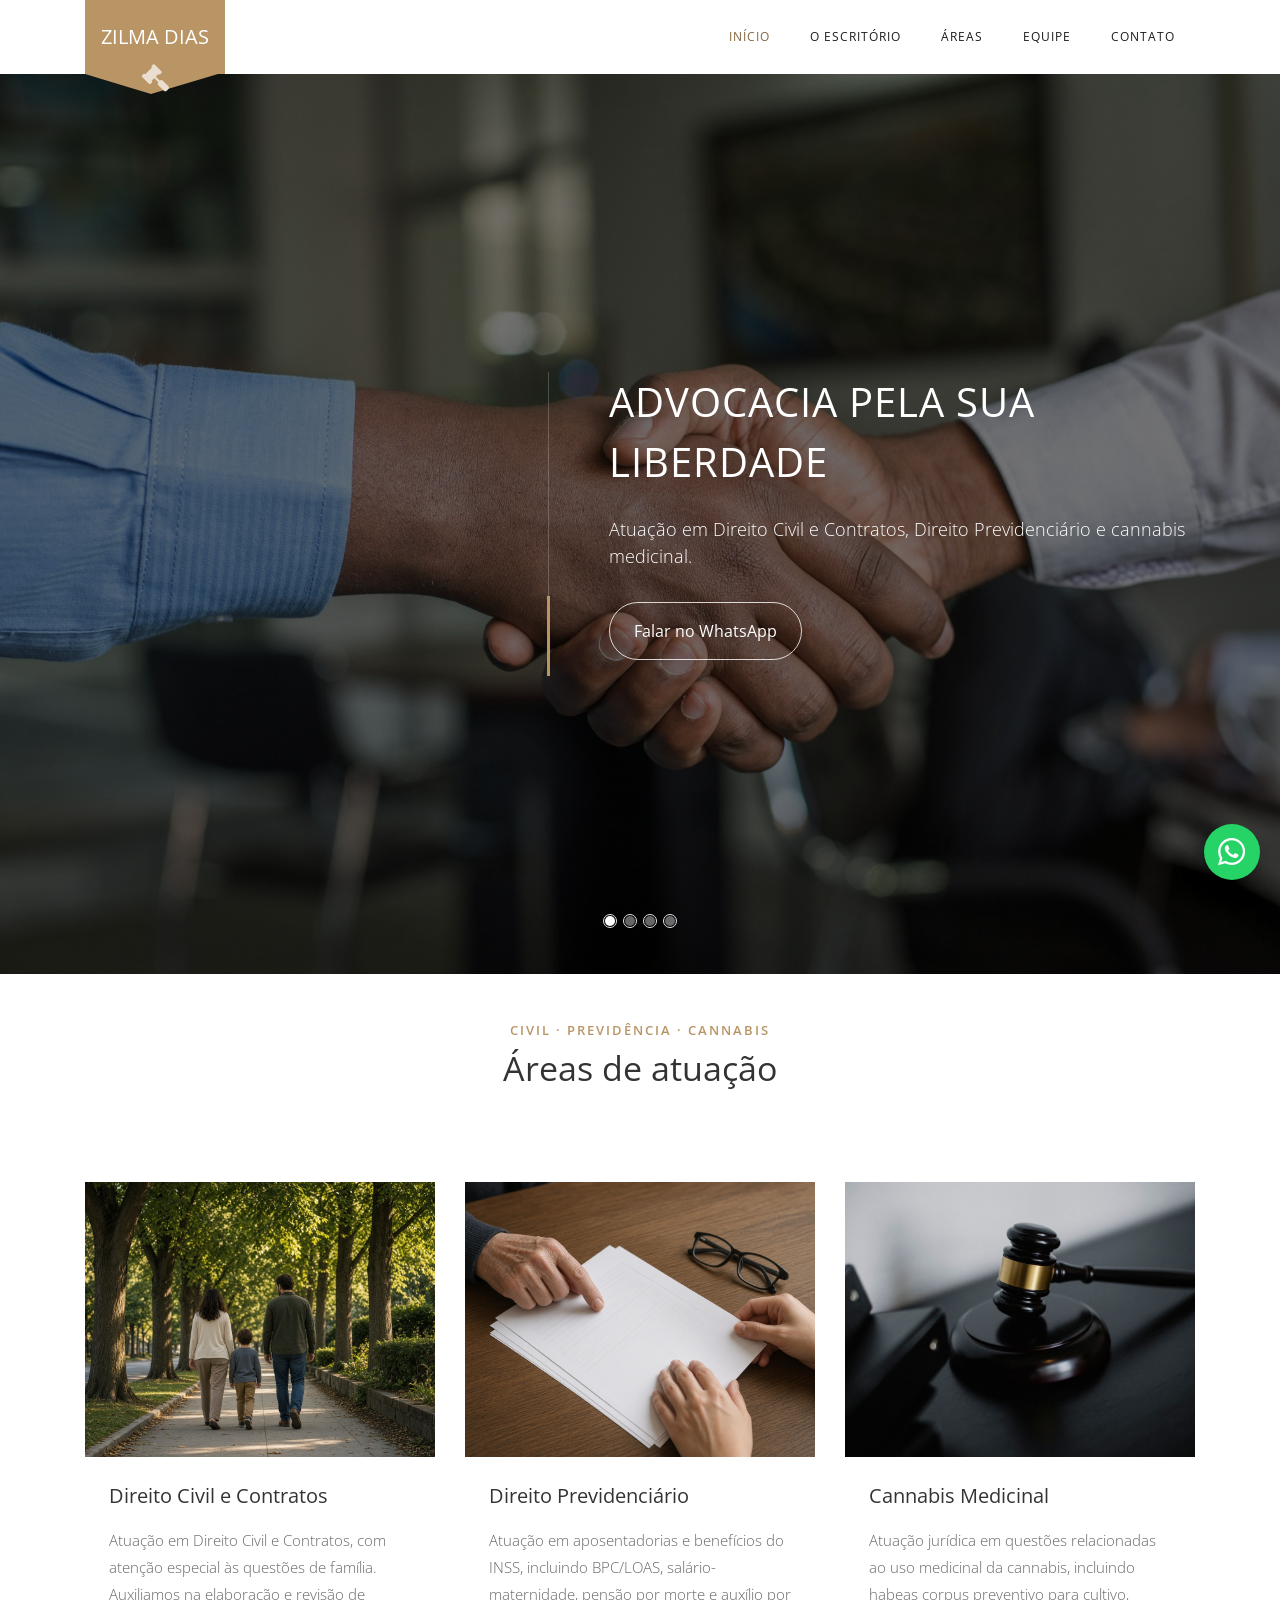
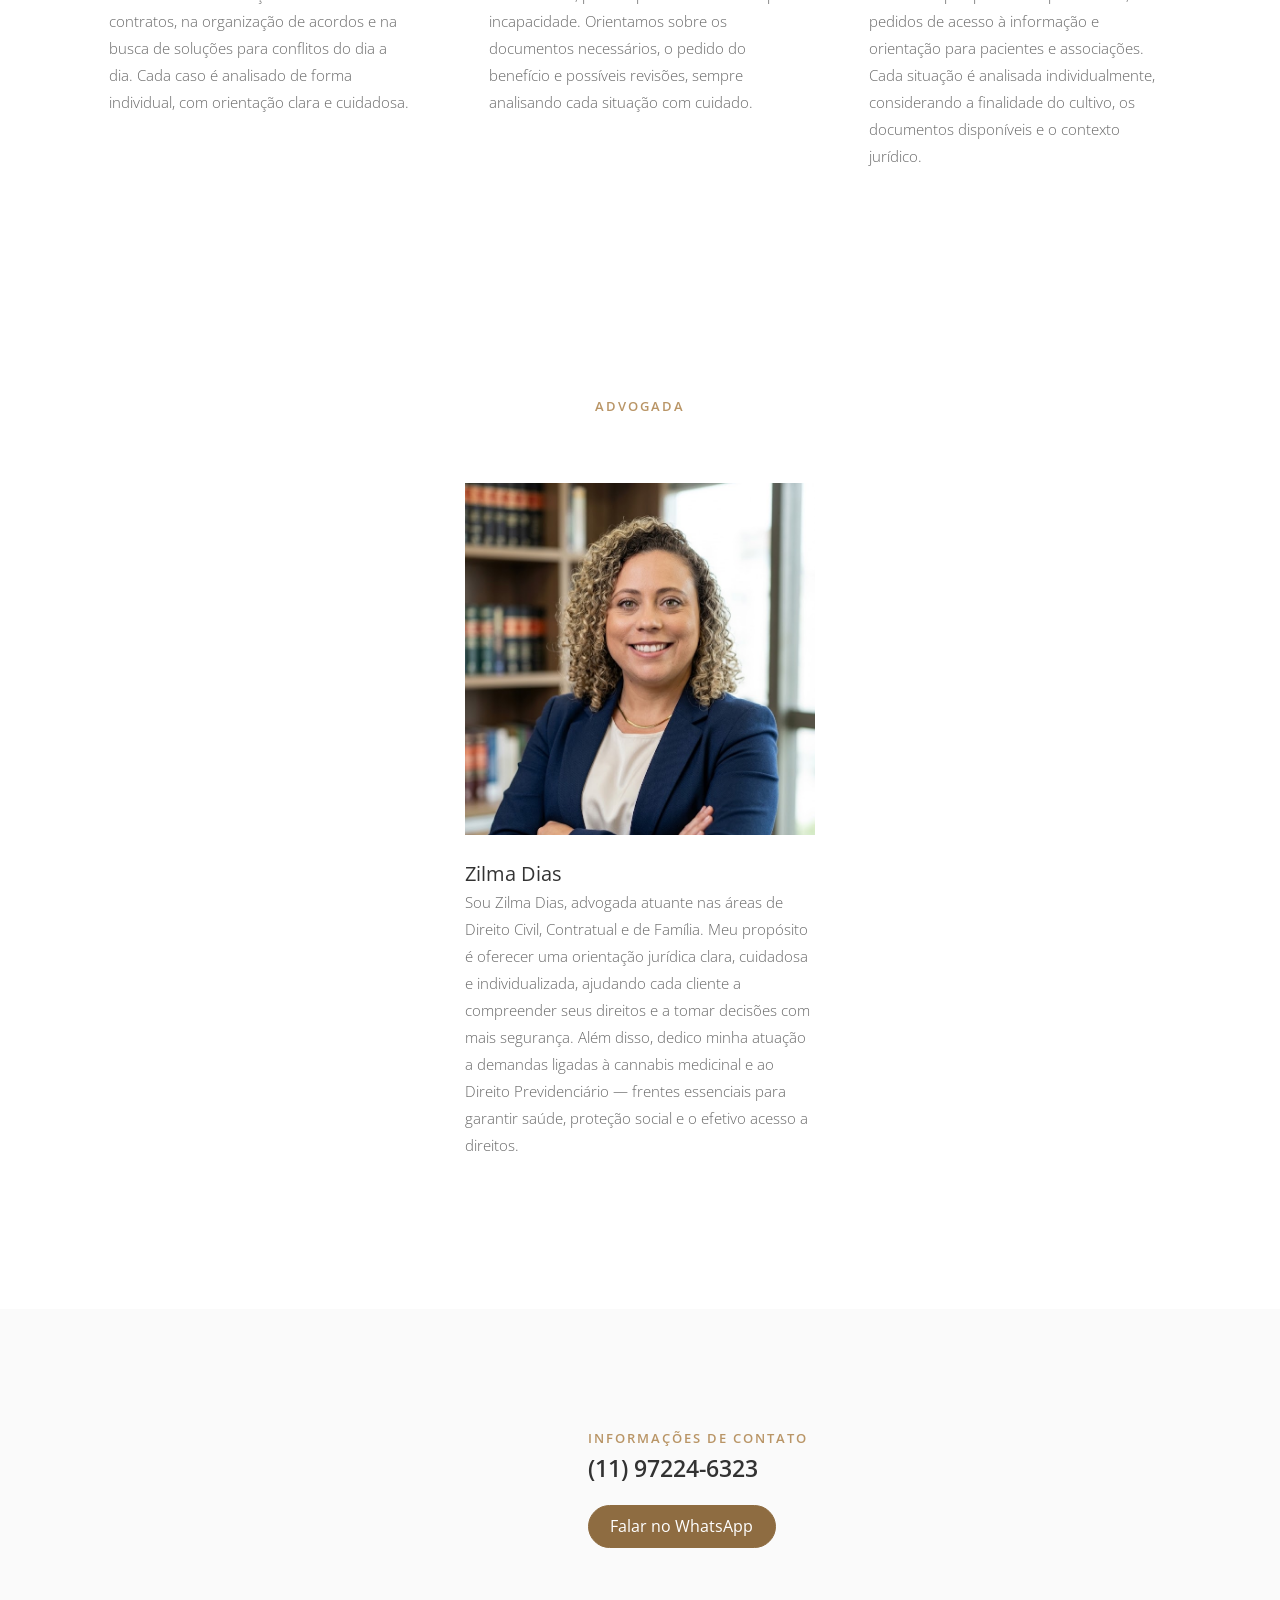
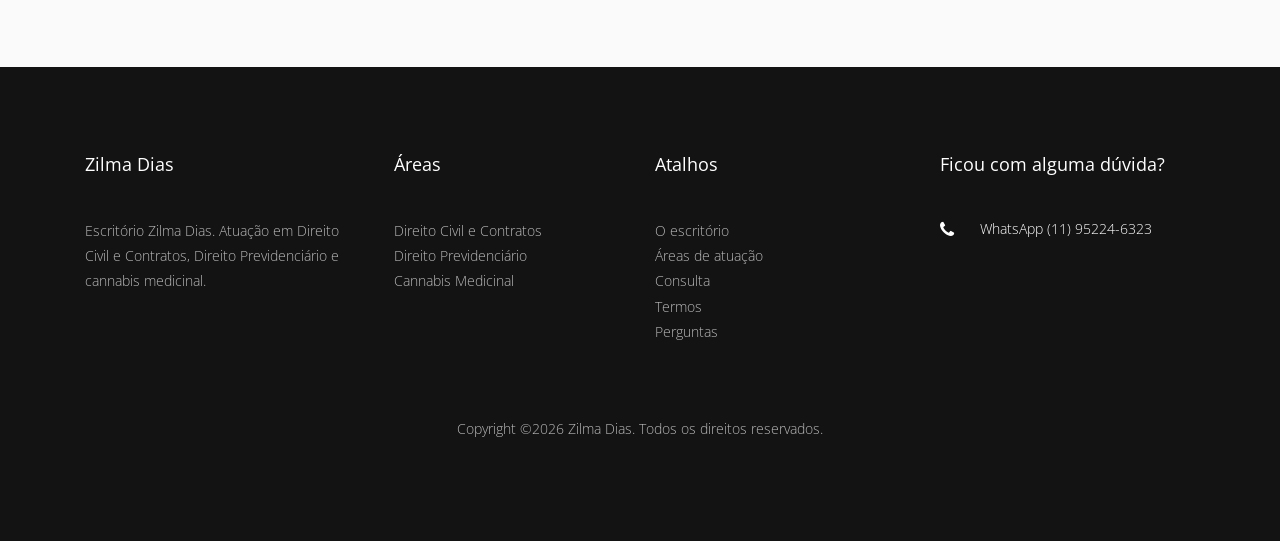
<file: index.html>
<!DOCTYPE html>
<html lang="pt-BR">
  <head><link rel="dns-prefetch" href="https://cdnjs.cloudflare.com">
    <meta charset="utf-8">
    <meta name="viewport" content="width=device-width, initial-scale=1">
    <title>Zilma Dias | Civil, contratos, previdência e cannabis medicinal</title>
    <meta name="description" content="Zilma Dias atua em Direito Civil e Contratos, com atenção especial às questões de família; Direito Previdenciário (aposentadorias e benefícios do INSS, BPC/LOAS, salário-maternidade, pensão por morte e auxílio por incapacidade); e cannabis medicinal (habeas corpus preventivo para cultivo e orientação a pacientes e associações).">
    <meta name="keywords" content="direito civil, contratos, direito de família, divórcio, pensão alimentícia, guarda, direito previdenciário, aposentadoria, BPC, LOAS, salário-maternidade, pensão por morte, auxílio por incapacidade, cannabis medicinal, habeas corpus preventivo, cultivo medicinal, Zilma Dias">
    <link rel="icon" href="images/favicon.svg" type="image/svg+xml">
    <meta property="og:type" content="website">
    <meta property="og:site_name" content="Zilma Dias">
    <meta property="og:title" content="Zilma Dias | Civil, contratos, previdência e cannabis medicinal">
    <meta property="og:description" content="Zilma Dias atua em Direito Civil e Contratos, com atenção especial às questões de família; Direito Previdenciário (aposentadorias e benefícios do INSS, BPC/LOAS, salário-maternidade, pensão por morte e auxílio por incapacidade); e cannabis medicinal (habeas corpus preventivo para cultivo e orientação a pacientes e associações).">
    <meta property="og:image" content="images/favicon.svg">
    <meta property="og:image:width" content="1200">
    <meta property="og:image:height" content="630">
    <meta property="og:image:alt" content="Zilma Dias: advocacia pela sua liberdade">
    <meta property="og:locale" content="pt_BR">
    <meta name="twitter:card" content="summary_large_image">
    <meta name="twitter:title" content="Zilma Dias | Civil, contratos, previdência e cannabis medicinal">
    <meta name="twitter:description" content="Zilma Dias atua em Direito Civil e Contratos, com atenção especial às questões de família; Direito Previdenciário (aposentadorias e benefícios do INSS, BPC/LOAS, salário-maternidade, pensão por morte e auxílio por incapacidade); e cannabis medicinal (habeas corpus preventivo para cultivo e orientação a pacientes e associações).">
    <meta name="twitter:image" content="images/favicon.svg">
    <link rel="preload" as="image" href="images/hero-escritorio.jpg?v=2" type="image/jpeg" fetchpriority="high">
    <script>document.documentElement.classList.add('kit-reveal-on')</script>
    <link rel="stylesheet" href="vendor/swiper/14.3.0/swiper-bundle.min.css?v=3.0.2" fetchpriority="high">
    <link rel="stylesheet" href="vendor/jarallax/3.1.0/jarallax.min.css?v=3.0.2" fetchpriority="high">
    <link rel="stylesheet" href="css/style.min.css?v=3.0.2">
    <link rel="stylesheet" href="css/paleta.css">
    <link rel="stylesheet" href="css/whatsapp.css?v=5">
    <link rel="stylesheet" href="css/topo.css?v=2">
    <link rel="stylesheet" href="css/faixa.css?v=13">
  </head>
  <body>
    <a class="visually-hidden-focusable skip-link" href="#main">Ir para o conteúdo</a>

	  <nav class="navbar navbar-expand-lg navbar-dark ftco_navbar bg-dark ftco-navbar-light" id="ftco-navbar">
	    <div class="container">
	      <a class="navbar-brand" href="index.html#inicio"><span class="icon-gavel" aria-hidden="true"></span>Zilma Dias</a>
	      <button class="navbar-toggler" type="button" data-bs-toggle="collapse" data-bs-target="#ftco-nav" aria-controls="ftco-nav" aria-expanded="false">
	        <span class="oi oi-menu" aria-hidden="true"></span> Menu
	      </button>
	      <div class="collapse navbar-collapse" id="ftco-nav">
	        <ul class="navbar-nav ms-auto">
	        	<li class="nav-item active"><a href="index.html#inicio" class="nav-link">Início</a></li>
	        	<li class="nav-item"><a href="about.html#escritorio" class="nav-link">O escritório</a></li>
	        	<li class="nav-item"><a href="#areas" class="nav-link">Áreas</a></li>
	        	<li class="nav-item"><a href="#equipe" class="nav-link">Equipe</a></li>
	        	<li class="nav-item"><a href="#contato" class="nav-link">Contato</a></li>
	        </ul>
	      </div>
	    </div>
	  </nav>
    <!-- END nav -->
    <main id="main">

    <section class="home-slider js-fullheight owl-carousel owl-loaded kit-owl" id="inicio">
      <div class="swiper owl-stage-outer">
        <div class="swiper-wrapper owl-stage">
        <div class="swiper-slide owl-item">
        <div class="slider-item js-fullheight" style="background-image: url('images/hero-escritorio.jpg?v=2');">
        	<div class="overlay"></div>
          <div class="container">
            <div class="row g-0 slider-text js-fullheight align-items-center justify-content-end">
            <div class="col-md-7 text">
              <h1 class="mb-4">Advocacia pela sua liberdade</h1>
              <p>Atuação em Direito Civil e Contratos, Direito Previdenciário e cannabis medicinal.</p>
              <p><a href="https://wa.me/5511972246323" class="btn btn-white btn-outline-white px-4 py-3 mt-3">Falar no WhatsApp</a></p>
            </div>
          </div>
          </div>
        </div>
        </div>
        <div class="swiper-slide owl-item">
        <div class="slider-item js-fullheight" style="background-image: url('images/hero-consulta.jpg?v=4');">
        	<div class="overlay"></div>
          <div class="container">
            <div class="row g-0 slider-text js-fullheight align-items-center justify-content-end">
            <div class="col-md-7 text">
              <h2 class="mb-4 hero-title">Pensão alimentícia e guarda</h2>
              <p>Acolhimento e segurança jurídica para a família, com atenção ao bem-estar dos filhos.</p>
              <p><a href="https://wa.me/5511972246323" class="btn btn-white btn-outline-white px-4 py-3 mt-3">Falar no WhatsApp</a></p>
            </div>
          </div>
          </div>
        </div>
        </div>
        <div class="swiper-slide owl-item">
        <div class="slider-item js-fullheight" style="background-image: url('images/hero-cannabis.jpg?v=1');">
        	<div class="overlay"></div>
          <div class="container">
            <div class="row g-0 slider-text js-fullheight align-items-center justify-content-end">
            <div class="col-md-7 text">
              <h2 class="mb-4 hero-title">Habeas corpus para cultivo de cannabis</h2>
              <p>Atuação jurídica em cannabis medicinal, incluindo habeas corpus preventivo para cultivo e orientação a pacientes e associações.</p>
              <p><a href="https://wa.me/5511972246323" class="btn btn-white btn-outline-white px-4 py-3 mt-3">Falar no WhatsApp</a></p>
            </div>
          </div>
          </div>
        </div>
        </div>
        <div class="swiper-slide owl-item">
        <div class="slider-item js-fullheight" style="background-image: url('images/hero-previdencia.jpg?v=1');">
        	<div class="overlay"></div>
          <div class="container">
            <div class="row g-0 slider-text js-fullheight align-items-center justify-content-end">
            <div class="col-md-7 text">
              <h2 class="mb-4 hero-title">Aposentadoria e benefícios</h2>
              <p>Orientação em aposentadorias e benefícios do INSS, com análise individual de cada situação.</p>
              <p><a href="https://wa.me/5511972246323" class="btn btn-white btn-outline-white px-4 py-3 mt-3">Falar no WhatsApp</a></p>
            </div>
          </div>
          </div>
        </div>
        </div>
        </div>
      </div>
    </section>

		<section class="ftco-section" id="areas">
			<div class="container">
				<div class="row justify-content-center mb-5 pb-3">
          <div class="col-md-7 heading-section text-center">
          	<span class="subheading">Civil · Previdência · Cannabis</span>
            <h2 class="mb-4">Áreas de atuação</h2>
          </div>
        </div>
				<div class="row">
		          <div class="col-md-4 d-flex">
		            <div class="blog-entry align-self-stretch">
		              <a href="https://wa.me/5511972246323" class="block-20" style="background-image: url('images/area-familia.jpg');" aria-label="Direito Civil e Contratos"></a>
		              <div class="text p-4">
		                <h3 class="heading">Direito Civil e Contratos</h3>
		                <p>Atuação em Direito Civil e Contratos, com atenção especial às questões de família. Auxiliamos na elaboração e revisão de contratos, na organização de acordos e na busca de soluções para conflitos do dia a dia. Cada caso é analisado de forma individual, com orientação clara e cuidadosa.</p>
		              </div>
		            </div>
		          </div>
		          <div class="col-md-4 d-flex">
		            <div class="blog-entry align-self-stretch">
		              <a href="https://wa.me/5511972246323" class="block-20" style="background-image: url('images/area-previdencia.jpg');" aria-label="Direito Previdenciário"></a>
		              <div class="text p-4">
		                <h3 class="heading">Direito Previdenciário</h3>
		                <p>Atuação em aposentadorias e benefícios do INSS, incluindo BPC/LOAS, salário-maternidade, pensão por morte e auxílio por incapacidade. Orientamos sobre os documentos necessários, o pedido do benefício e possíveis revisões, sempre analisando cada situação com cuidado.</p>
		              </div>
		            </div>
		          </div>
		          <div class="col-md-4 d-flex">
		            <div class="blog-entry align-self-stretch">
		              <a href="https://wa.me/5511972246323" class="block-20" style="background-image: url('images/area-defesa.jpg?v=2');" aria-label="Cannabis Medicinal"></a>
		              <div class="text p-4">
		                <h3 class="heading">Cannabis Medicinal</h3>
		                <p>Atuação jurídica em questões relacionadas ao uso medicinal da cannabis, incluindo habeas corpus preventivo para cultivo, pedidos de acesso à informação e orientação para pacientes e associações. Cada situação é analisada individualmente, considerando a finalidade do cultivo, os documentos disponíveis e o contexto jurídico.</p>
		              </div>
		            </div>
		          </div>
		        </div>
			</div>
		</section>

		<section class="ftco-section mt-5" id="equipe">
			<div class="container">
				<div class="row justify-content-center mb-5 pb-3">
          <div class="col-md-7 heading-section text-center">
          	<span class="subheading">Advogada</span>
            <!-- <h2 class="mb-4">Nossa equipe</h2> — reativar quando houver mais de uma pessoa no escritório -->
          </div>
        </div>
				<div class="row justify-content-center">
					<div class="col-md-6 col-lg-4">
						<div class="staff">
						<div class="person">
							<div class="img" style="background-image: url('images/equipe-1.png');"></div>
							<div class="text pt-4">
								<h3>Zilma Dias</h3>
								<p>Sou Zilma Dias, advogada atuante nas áreas de Direito Civil, Contratual e de Família. Meu propósito é oferecer uma orientação jurídica clara, cuidadosa e individualizada, ajudando cada cliente a compreender seus direitos e a tomar decisões com mais segurança. Além disso, dedico minha atuação a demandas ligadas à cannabis medicinal e ao Direito Previdenciário — frentes essenciais para garantir saúde, proteção social e o efetivo acesso a direitos.</p>
							</div>
						</div>
						</div>
					</div>
				</div>
			</div>
		</section>

		<section class="ftco-section ftc-no-pb ftc-no-pt bg-light" id="contato">
			<div class="container">
				<div class="row g-0">

					<div class="col-md-5 kit-map" id="map" data-map-title="Mapa do escritório Zilma Dias">
          <iframe class="kit-map__frame" title="Mapa do escritório" src="https://maps.google.com/maps?q=-23.5069408,-46.6270458&amp;hl=pt-BR&amp;z=17&amp;output=embed" loading="lazy" referrerpolicy="no-referrer-when-downgrade" allowfullscreen></iframe>
					</div>

					<div class="col-md-7 wrap-about ftco-animate">
	          <div class="contato-copy">
	            <div class="heading-section">
		          	<span class="subheading">Informações de contato</span>
		            <h2>(11) 97224-6323</h2>
	            </div>
	          	<div class="info-contact">
	          		<p><a class="btn btn-primary" href="https://wa.me/5511972246323">Falar no WhatsApp</a></p>
	          	</div>
						</div>
					</div>
				</div>
			</div>
		</section>

    </main>
    <footer class="ftco-footer ftco-bg-dark ftco-section">
      <div class="container">
        <div class="row mb-5 d-flex">
          <div class="col-md">
            <div class="ftco-footer-widget mb-4">
              <h2 class="ftco-heading-2">Zilma Dias</h2>
              <p>Escritório Zilma Dias. Atuação em Direito Civil e Contratos, Direito Previdenciário e cannabis medicinal.</p>
            </div>
          </div>
          <div class="col-md">
            <div class="ftco-footer-widget mb-4 ms-md-4">
              <h2 class="ftco-heading-2">Áreas</h2>
              <ul class="list-unstyled">
                <li><a href="index.html#areas">Direito Civil e Contratos</a></li>
                <li><a href="index.html#areas">Direito Previdenciário</a></li>
                <li><a href="index.html#areas">Cannabis Medicinal</a></li>
              </ul>
            </div>
          </div>
          <div class="col-md">
             <div class="ftco-footer-widget mb-4">
              <h2 class="ftco-heading-2">Atalhos</h2>
              <ul class="list-unstyled">
                <li><a href="about.html#escritorio">O escritório</a></li>
                <li><a href="#areas">Áreas de atuação</a></li>
                <li><a href="#contato">Consulta</a></li>
                <li><a href="about.html">Termos</a></li>
                <li><a href="contact.html">Perguntas</a></li>
              </ul>
            </div>
          </div>
          <div class="col-md">
            <div class="ftco-footer-widget mb-4">
            	<h2 class="ftco-heading-2">Ficou com alguma dúvida?</h2>
            	<div class="block-23 mb-3">
	              <ul>
	                <li><a href="https://wa.me/5511972246323"><span class="icon icon-phone" aria-hidden="true"></span><span class="text">WhatsApp (11) 95224-6323</span></a></li>
	              </ul>
	            </div>
            </div>
          </div>
        </div>
        <div class="row">
          <div class="col-md-12 text-center">
            <p>
  Copyright &copy;<span class="js-year">2026</span> Zilma Dias. Todos os direitos reservados.
  </p>
          </div>
        </div>
      </div>
    </footer>
  <script src="vendor/bootstrap/5.3.8/js/bootstrap.bundle.min.js?v=3.0.2"></script>
  <script src="vendor/swiper/14.3.0/swiper-bundle.min.js?v=3.0.2"></script>
  <script src="vendor/jarallax/3.1.0/jarallax.min.js?v=3.0.2"></script>
  <script src="js/main.min.js?v=3.0.2"></script>
  <script src="js/faixa.js?v=11"></script>
    <button type="button" class="back-to-top" aria-label="Voltar ao topo"><svg viewBox="0 0 24 24" aria-hidden="true" focusable="false"><path fill="currentColor" d="M12 5.5l7 7-1.4 1.4L13 9.3V19h-2V9.3L6.4 13.9 5 12.5l7-7z"/></svg></button>
  <a class="whatsapp-float" href="https://wa.me/5511972246323" aria-label="WhatsApp"><svg class="whatsapp-icon" viewBox="0 0 24 24" aria-hidden="true" focusable="false"><path fill="currentColor" d="M17.472 14.382c-.297-.149-1.758-.867-2.03-.967-.273-.099-.471-.148-.67.15-.197.297-.767.966-.94 1.164-.173.199-.347.223-.644.075-.297-.15-1.255-.463-2.39-1.475-.883-.788-1.48-1.761-1.653-2.059-.173-.297-.018-.458.13-.606.134-.133.298-.347.446-.52.149-.174.198-.298.298-.497.099-.198.05-.371-.025-.52-.075-.149-.669-1.612-.916-2.207-.242-.579-.487-.5-.669-.51-.173-.008-.371-.01-.57-.01-.198 0-.52.074-.792.372-.272.297-1.04 1.016-1.04 2.479 0 1.462 1.065 2.875 1.213 3.074.149.198 2.096 3.2 5.077 4.487.709.306 1.262.489 1.694.625.712.227 1.36.195 1.871.118.571-.085 1.758-.719 2.006-1.413.248-.694.248-1.289.173-1.413-.074-.124-.272-.198-.57-.347m-5.421 7.403h-.004a9.87 9.87 0 01-5.031-1.378l-.361-.214-3.741.982.998-3.648-.235-.374a9.86 9.86 0 01-1.51-5.26c.001-5.45 4.436-9.884 9.888-9.884 2.64 0 5.122 1.03 6.988 2.898a9.825 9.825 0 012.893 6.994c-.003 5.45-4.435 9.884-9.885 9.884m8.413-18.297A11.815 11.815 0 0012.05 0C5.495 0 .16 5.335.157 11.892c0 2.096.547 4.142 1.588 5.945L.057 24l6.305-1.654a11.882 11.882 0 005.683 1.448h.005c6.554 0 11.89-5.335 11.893-11.893a11.821 11.821 0 00-3.48-8.413z"/></svg></a>
  <script src="js/topo.js?v=2"></script>
</body>
</html>
</file>
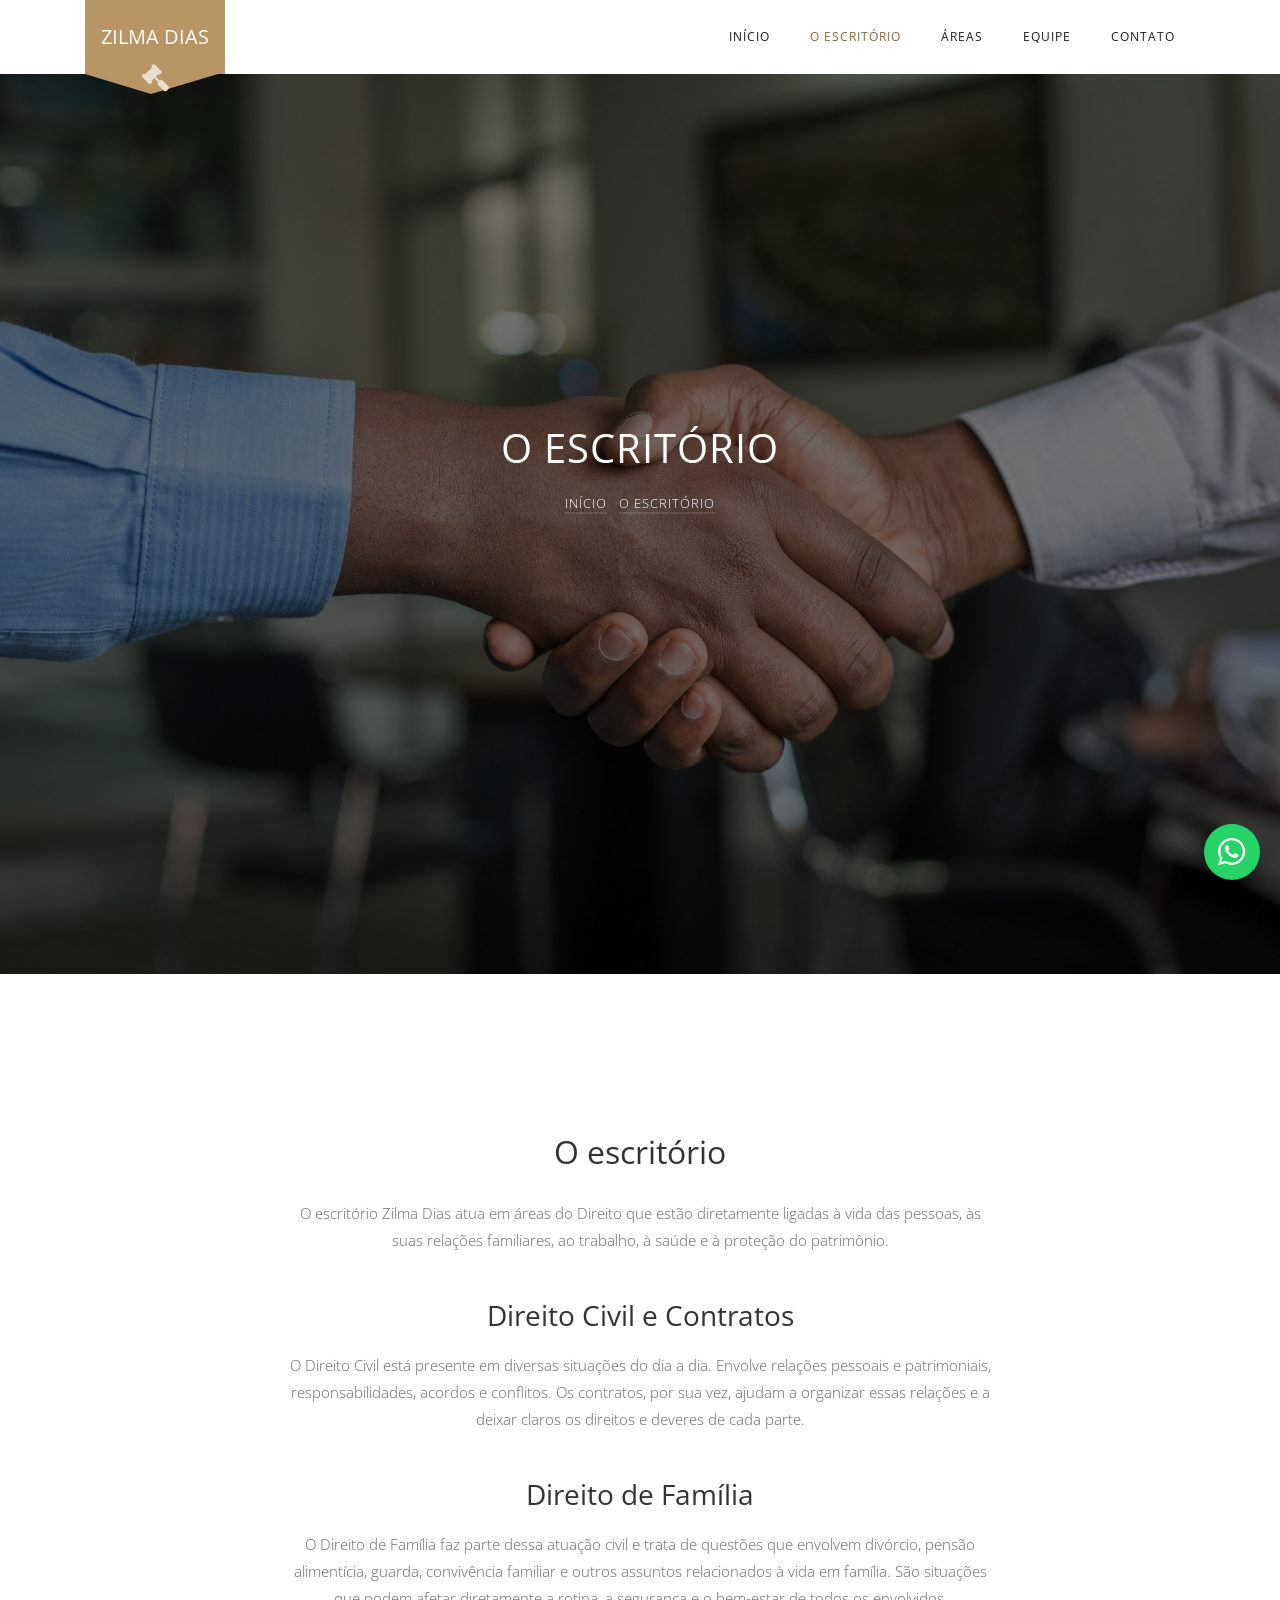
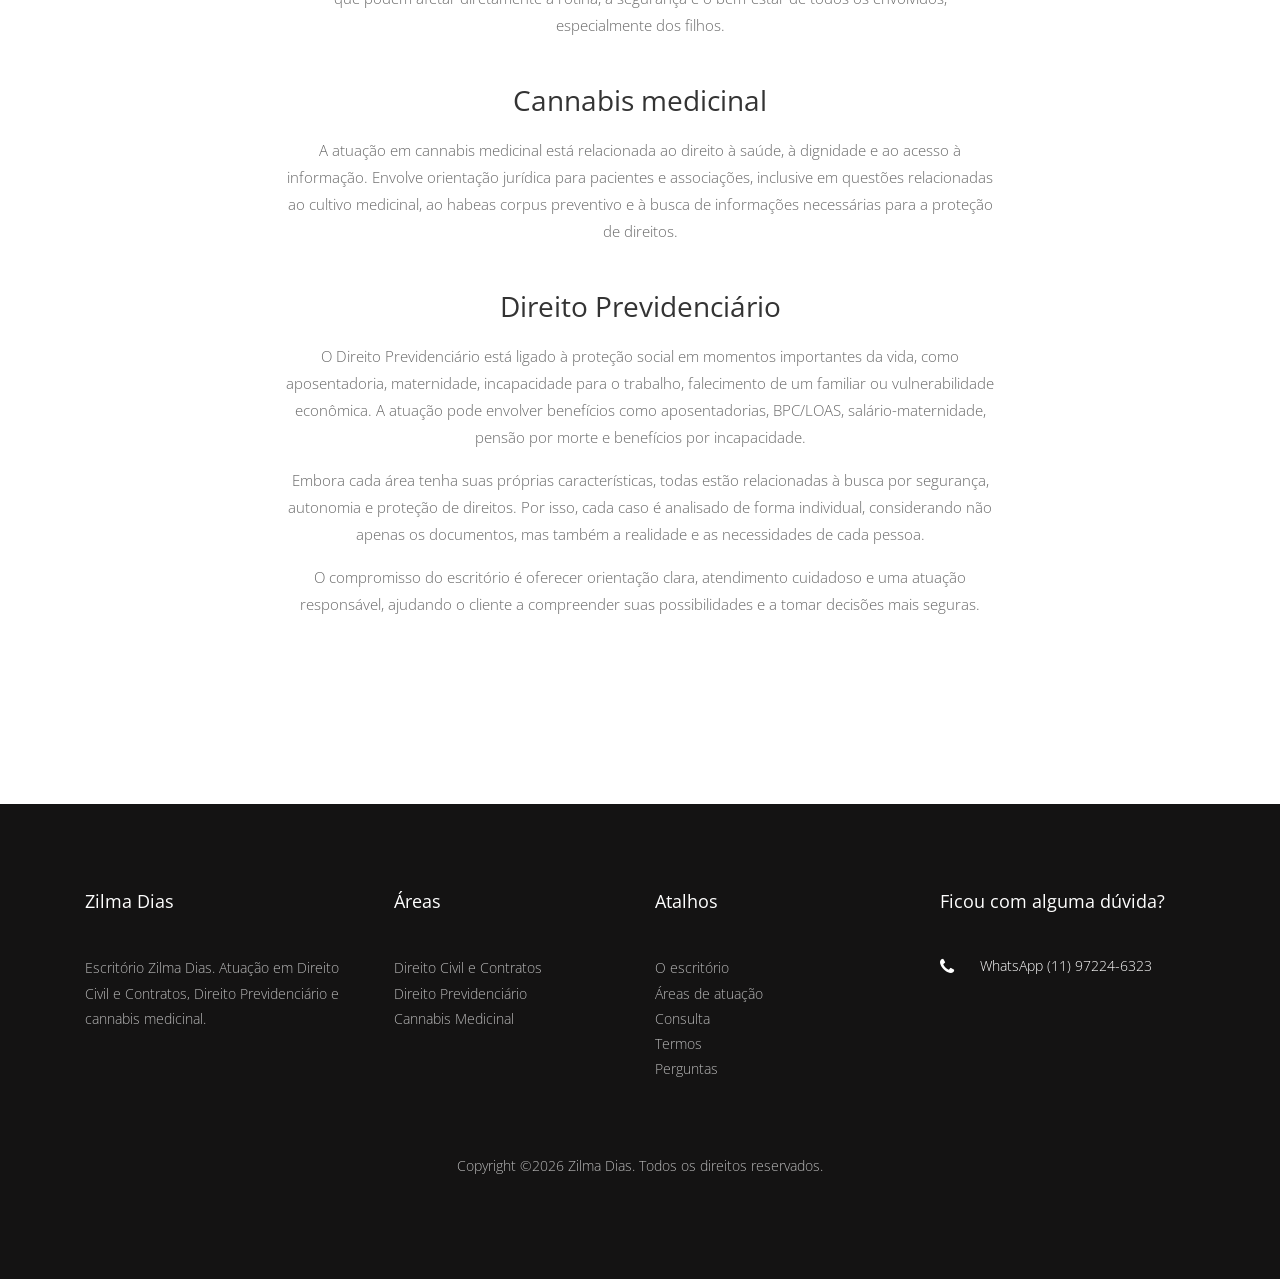
<file: about.html>
<!DOCTYPE html>
<html lang="pt-BR">
  <head><link rel="dns-prefetch" href="https://cdnjs.cloudflare.com">
    <meta charset="utf-8">
    <meta name="viewport" content="width=device-width, initial-scale=1">
    <title>Zilma Dias | O escritório</title>
    <meta name="description" content="Zilma Dias atua em Direito Civil e Contratos, com atenção especial às questões de família; Direito Previdenciário (aposentadorias e benefícios do INSS, BPC/LOAS, salário-maternidade, pensão por morte e auxílio por incapacidade); e cannabis medicinal (habeas corpus preventivo para cultivo e orientação a pacientes e associações).">
    <meta name="keywords" content="direito civil, contratos, direito de família, divórcio, pensão alimentícia, guarda, direito previdenciário, aposentadoria, BPC, LOAS, salário-maternidade, pensão por morte, auxílio por incapacidade, cannabis medicinal, habeas corpus preventivo, cultivo medicinal, Zilma Dias">
    <link rel="icon" href="images/favicon.svg" type="image/svg+xml">
    <meta property="og:type" content="website">
    <meta property="og:site_name" content="Zilma Dias">
    <meta property="og:title" content="Zilma Dias | O escritório">
    <meta property="og:description" content="Zilma Dias atua em Direito Civil e Contratos, com atenção especial às questões de família; Direito Previdenciário (aposentadorias e benefícios do INSS, BPC/LOAS, salário-maternidade, pensão por morte e auxílio por incapacidade); e cannabis medicinal (habeas corpus preventivo para cultivo e orientação a pacientes e associações).">
    <meta property="og:image" content="images/favicon.svg">
    <meta property="og:image:width" content="1200">
    <meta property="og:image:height" content="630">
    <meta property="og:image:alt" content="Zilma Dias: advocacia pela sua liberdade">
    <meta property="og:locale" content="pt_BR">
    <meta name="twitter:card" content="summary_large_image">
    <meta name="twitter:title" content="Zilma Dias | O escritório">
    <meta name="twitter:description" content="Zilma Dias atua em Direito Civil e Contratos, com atenção especial às questões de família; Direito Previdenciário (aposentadorias e benefícios do INSS, BPC/LOAS, salário-maternidade, pensão por morte e auxílio por incapacidade); e cannabis medicinal (habeas corpus preventivo para cultivo e orientação a pacientes e associações).">
    <meta name="twitter:image" content="images/favicon.svg">
    <link rel="preload" as="image" href="images/hero-escritorio.jpg?v=2" type="image/jpeg" fetchpriority="high">
    <script>document.documentElement.classList.add('kit-reveal-on')</script>
    <link rel="stylesheet" href="vendor/swiper/14.3.0/swiper-bundle.min.css?v=3.0.2" fetchpriority="high">
    <link rel="stylesheet" href="vendor/jarallax/3.1.0/jarallax.min.css?v=3.0.2" fetchpriority="high">
    <link rel="stylesheet" href="css/style.min.css?v=3.0.2">
    <link rel="stylesheet" href="css/paleta.css">
    <link rel="stylesheet" href="css/whatsapp.css?v=5">
    <link rel="stylesheet" href="css/topo.css?v=2">
    <link rel="stylesheet" href="css/faixa.css?v=13">
  </head>
  <body>
    <a class="visually-hidden-focusable skip-link" href="#main">Ir para o conteúdo</a>

	  <nav class="navbar navbar-expand-lg navbar-dark ftco_navbar bg-dark ftco-navbar-light" id="ftco-navbar">
	    <div class="container">
	      <a class="navbar-brand" href="index.html#inicio"><span class="icon-gavel" aria-hidden="true"></span>Zilma Dias</a>
	      <button class="navbar-toggler" type="button" data-bs-toggle="collapse" data-bs-target="#ftco-nav" aria-controls="ftco-nav" aria-expanded="false">
	        <span class="oi oi-menu" aria-hidden="true"></span> Menu
	      </button>
	      <div class="collapse navbar-collapse" id="ftco-nav">
	        <ul class="navbar-nav ms-auto">
	        	<li class="nav-item"><a href="index.html#inicio" class="nav-link">Início</a></li>
	        	<li class="nav-item active"><a href="about.html#escritorio" class="nav-link">O escritório</a></li>
	        	<li class="nav-item"><a href="index.html#areas" class="nav-link">Áreas</a></li>
	        	<li class="nav-item"><a href="index.html#equipe" class="nav-link">Equipe</a></li>
	        	<li class="nav-item"><a href="index.html#contato" class="nav-link">Contato</a></li>
	        </ul>
	      </div>
	    </div>
	  </nav>
    <!-- END nav -->
    <main id="main">

    <section class="home-slider js-fullheight">
      <div class="slider-item js-fullheight" style="background-image: url('images/hero-escritorio.jpg?v=2');">
      	<div class="overlay"></div>
        <div class="container">
          <div class="row slider-text justify-content-center align-items-center">
            <div class="col-md-7 col-sm-12 text-center">
            	<h1 class="mb-3 mt-5 bread">O escritório</h1>
	            <p class="breadcrumbs"><span class="me-2"><a href="index.html">Início</a></span> <span>O escritório</span></p>
            </div>
          </div>
        </div>
      </div>
    </section>

		<section class="ftco-section" id="escritorio">
			<div class="container">
				<div class="row justify-content-center">
					<div class="col-lg-8 escritorio-texto">
						<h2 class="mb-4">O escritório</h2>
						<p>O escritório Zilma Dias atua em áreas do Direito que estão diretamente ligadas à vida das pessoas, às suas relações familiares, ao trabalho, à saúde e à proteção do patrimônio.</p>
						<h3 class="mb-3 mt-4">Direito Civil e Contratos</h3>
						<p>O Direito Civil está presente em diversas situações do dia a dia. Envolve relações pessoais e patrimoniais, responsabilidades, acordos e conflitos. Os contratos, por sua vez, ajudam a organizar essas relações e a deixar claros os direitos e deveres de cada parte.</p>
						<h3 class="mb-3 mt-4">Direito de Família</h3>
						<p>O Direito de Família faz parte dessa atuação civil e trata de questões que envolvem divórcio, pensão alimentícia, guarda, convivência familiar e outros assuntos relacionados à vida em família. São situações que podem afetar diretamente a rotina, a segurança e o bem-estar de todos os envolvidos, especialmente dos filhos.</p>
						<h3 class="mb-3 mt-4">Cannabis medicinal</h3>
						<p>A atuação em cannabis medicinal está relacionada ao direito à saúde, à dignidade e ao acesso à informação. Envolve orientação jurídica para pacientes e associações, inclusive em questões relacionadas ao cultivo medicinal, ao habeas corpus preventivo e à busca de informações necessárias para a proteção de direitos.</p>
						<h3 class="mb-3 mt-4">Direito Previdenciário</h3>
						<p>O Direito Previdenciário está ligado à proteção social em momentos importantes da vida, como aposentadoria, maternidade, incapacidade para o trabalho, falecimento de um familiar ou vulnerabilidade econômica. A atuação pode envolver benefícios como aposentadorias, BPC/LOAS, salário-maternidade, pensão por morte e benefícios por incapacidade.</p>
						<p>Embora cada área tenha suas próprias características, todas estão relacionadas à busca por segurança, autonomia e proteção de direitos. Por isso, cada caso é analisado de forma individual, considerando não apenas os documentos, mas também a realidade e as necessidades de cada pessoa.</p>
						<p>O compromisso do escritório é oferecer orientação clara, atendimento cuidadoso e uma atuação responsável, ajudando o cliente a compreender suas possibilidades e a tomar decisões mais seguras.</p>
					</div>
				</div>
			</div>
		</section>

    </main>
    <footer class="ftco-footer ftco-bg-dark ftco-section">
      <div class="container">
        <div class="row mb-5 d-flex">
          <div class="col-md">
            <div class="ftco-footer-widget mb-4">
              <h2 class="ftco-heading-2">Zilma Dias</h2>
              <p>Escritório Zilma Dias. Atuação em Direito Civil e Contratos, Direito Previdenciário e cannabis medicinal.</p>
            </div>
          </div>
          <div class="col-md">
            <div class="ftco-footer-widget mb-4 ms-md-4">
              <h2 class="ftco-heading-2">Áreas</h2>
              <ul class="list-unstyled">
                <li><a href="index.html#areas">Direito Civil e Contratos</a></li>
                <li><a href="index.html#areas">Direito Previdenciário</a></li>
                <li><a href="index.html#areas">Cannabis Medicinal</a></li>
              </ul>
            </div>
          </div>
          <div class="col-md">
             <div class="ftco-footer-widget mb-4">
              <h2 class="ftco-heading-2">Atalhos</h2>
              <ul class="list-unstyled">
                <li><a href="about.html#escritorio">O escritório</a></li>
                <li><a href="index.html#areas">Áreas de atuação</a></li>
                <li><a href="index.html#contato">Consulta</a></li>
                <li><a href="about.html">Termos</a></li>
                <li><a href="contact.html">Perguntas</a></li>
              </ul>
            </div>
          </div>
          <div class="col-md">
            <div class="ftco-footer-widget mb-4">
            	<h2 class="ftco-heading-2">Ficou com alguma dúvida?</h2>
            	<div class="block-23 mb-3">
	              <ul>
	                <li><a href="https://wa.me/5511972246323"><span class="icon icon-phone" aria-hidden="true"></span><span class="text">WhatsApp (11) 97224-6323</span></a></li>
	              </ul>
	            </div>
            </div>
          </div>
        </div>
        <div class="row">
          <div class="col-md-12 text-center">
            <p>
  Copyright &copy;<span class="js-year">2026</span> Zilma Dias. Todos os direitos reservados.
  </p>
          </div>
        </div>
      </div>
    </footer>
  <script src="vendor/bootstrap/5.3.8/js/bootstrap.bundle.min.js?v=3.0.2"></script>
  <script src="vendor/swiper/14.3.0/swiper-bundle.min.js?v=3.0.2"></script>
  <script src="vendor/jarallax/3.1.0/jarallax.min.js?v=3.0.2"></script>
  <script src="js/main.min.js?v=3.0.2"></script>
  <script src="js/faixa.js?v=11"></script>
    <button type="button" class="back-to-top" aria-label="Voltar ao topo"><svg viewBox="0 0 24 24" aria-hidden="true" focusable="false"><path fill="currentColor" d="M12 5.5l7 7-1.4 1.4L13 9.3V19h-2V9.3L6.4 13.9 5 12.5l7-7z"/></svg></button>
  <a class="whatsapp-float" href="https://wa.me/5511972246323" aria-label="WhatsApp"><svg class="whatsapp-icon" viewBox="0 0 24 24" aria-hidden="true" focusable="false"><path fill="currentColor" d="M17.472 14.382c-.297-.149-1.758-.867-2.03-.967-.273-.099-.471-.148-.67.15-.197.297-.767.966-.94 1.164-.173.199-.347.223-.644.075-.297-.15-1.255-.463-2.39-1.475-.883-.788-1.48-1.761-1.653-2.059-.173-.297-.018-.458.13-.606.134-.133.298-.347.446-.52.149-.174.198-.298.298-.497.099-.198.05-.371-.025-.52-.075-.149-.669-1.612-.916-2.207-.242-.579-.487-.5-.669-.51-.173-.008-.371-.01-.57-.01-.198 0-.52.074-.792.372-.272.297-1.04 1.016-1.04 2.479 0 1.462 1.065 2.875 1.213 3.074.149.198 2.096 3.2 5.077 4.487.709.306 1.262.489 1.694.625.712.227 1.36.195 1.871.118.571-.085 1.758-.719 2.006-1.413.248-.694.248-1.289.173-1.413-.074-.124-.272-.198-.57-.347m-5.421 7.403h-.004a9.87 9.87 0 01-5.031-1.378l-.361-.214-3.741.982.998-3.648-.235-.374a9.86 9.86 0 01-1.51-5.26c.001-5.45 4.436-9.884 9.888-9.884 2.64 0 5.122 1.03 6.988 2.898a9.825 9.825 0 012.893 6.994c-.003 5.45-4.435 9.884-9.885 9.884m8.413-18.297A11.815 11.815 0 0012.05 0C5.495 0 .16 5.335.157 11.892c0 2.096.547 4.142 1.588 5.945L.057 24l6.305-1.654a11.882 11.882 0 005.683 1.448h.005c6.554 0 11.89-5.335 11.893-11.893a11.821 11.821 0 00-3.48-8.413z"/></svg></a>
  <script src="js/topo.js?v=2"></script>
</body>
</html>
</file>
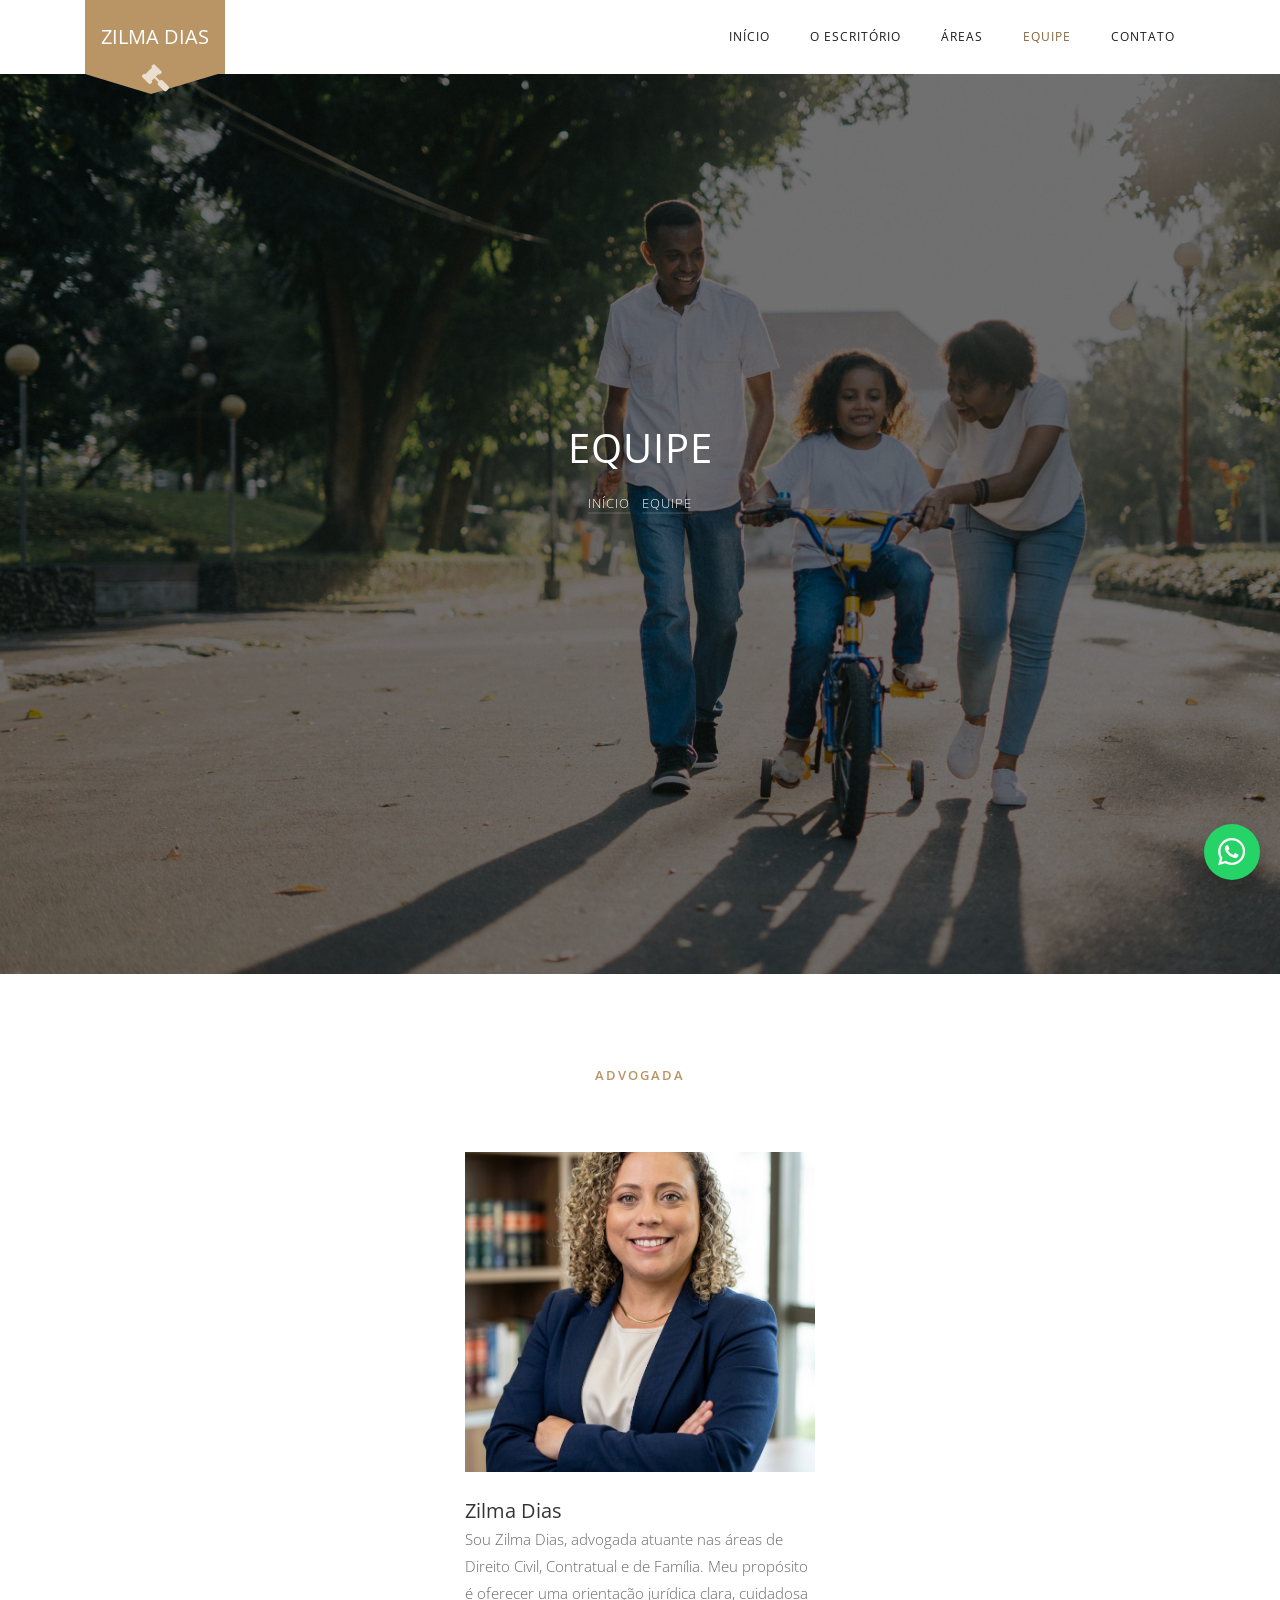
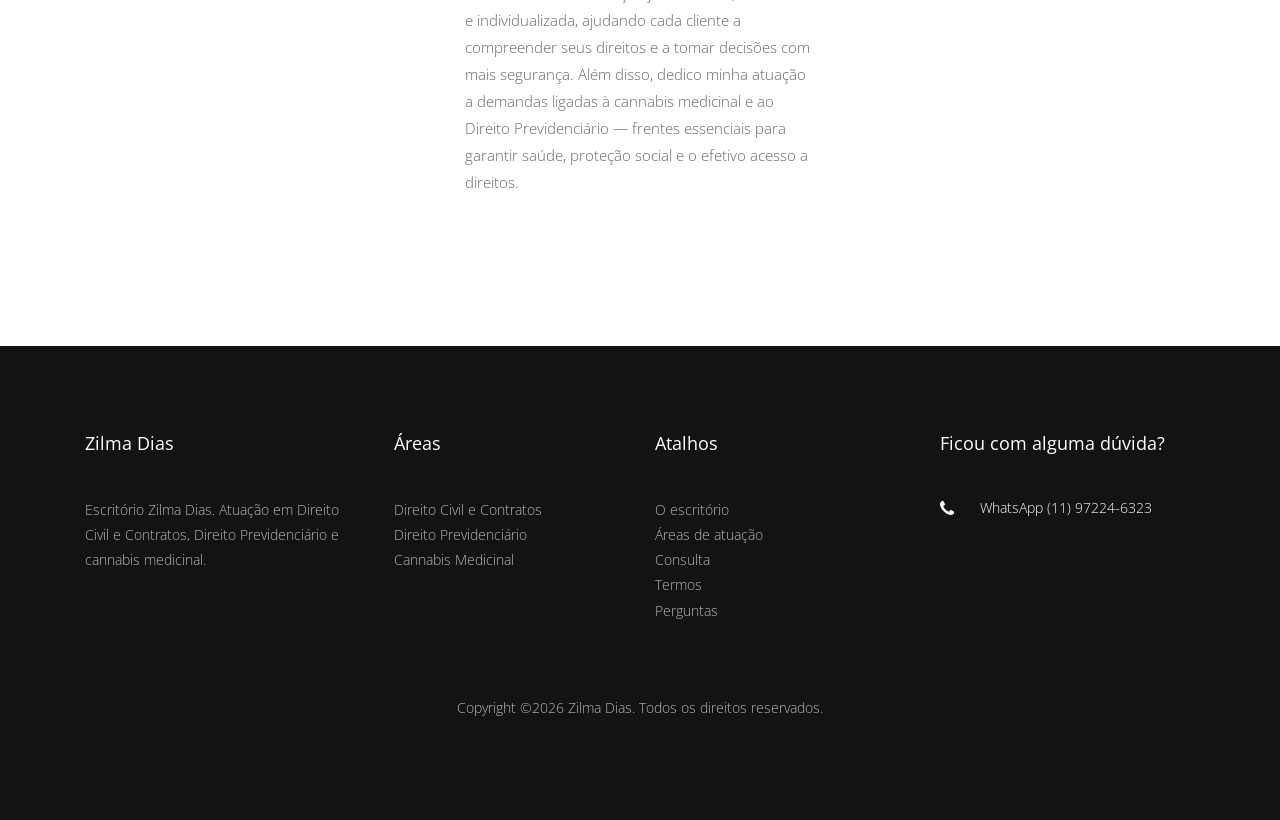
<file: attorney.html>
<!DOCTYPE html>
<html lang="pt-BR">
  <head><link rel="dns-prefetch" href="https://cdnjs.cloudflare.com">
    <meta charset="utf-8">
    <meta name="viewport" content="width=device-width, initial-scale=1">
    <title>Zilma Dias | Equipe</title>
    <meta name="description" content="Zilma Dias atua em Direito Civil e Contratos, com atenção especial às questões de família; Direito Previdenciário (aposentadorias e benefícios do INSS, BPC/LOAS, salário-maternidade, pensão por morte e auxílio por incapacidade); e cannabis medicinal (habeas corpus preventivo para cultivo e orientação a pacientes e associações).">
    <meta name="keywords" content="direito civil, contratos, direito de família, divórcio, pensão alimentícia, guarda, direito previdenciário, aposentadoria, BPC, LOAS, salário-maternidade, pensão por morte, auxílio por incapacidade, cannabis medicinal, habeas corpus preventivo, cultivo medicinal, Zilma Dias">
    <link rel="icon" href="images/favicon.svg" type="image/svg+xml">
    <meta property="og:type" content="website">
    <meta property="og:site_name" content="Zilma Dias">
    <meta property="og:title" content="Zilma Dias | Equipe">
    <meta property="og:description" content="Zilma Dias atua em Direito Civil e Contratos, com atenção especial às questões de família; Direito Previdenciário (aposentadorias e benefícios do INSS, BPC/LOAS, salário-maternidade, pensão por morte e auxílio por incapacidade); e cannabis medicinal (habeas corpus preventivo para cultivo e orientação a pacientes e associações).">
    <meta property="og:image" content="images/favicon.svg">
    <meta property="og:image:width" content="1200">
    <meta property="og:image:height" content="630">
    <meta property="og:image:alt" content="Zilma Dias: advocacia pela sua liberdade">
    <meta property="og:locale" content="pt_BR">
    <meta name="twitter:card" content="summary_large_image">
    <meta name="twitter:title" content="Zilma Dias | Equipe">
    <meta name="twitter:description" content="Zilma Dias atua em Direito Civil e Contratos, com atenção especial às questões de família; Direito Previdenciário (aposentadorias e benefícios do INSS, BPC/LOAS, salário-maternidade, pensão por morte e auxílio por incapacidade); e cannabis medicinal (habeas corpus preventivo para cultivo e orientação a pacientes e associações).">
    <meta name="twitter:image" content="images/favicon.svg">
    <link rel="preload" as="image" href="images/hero-consulta.jpg?v=4" type="image/jpeg" fetchpriority="high">
    <script>document.documentElement.classList.add('kit-reveal-on')</script>
    <link rel="stylesheet" href="vendor/swiper/14.3.0/swiper-bundle.min.css?v=3.0.2" fetchpriority="high">
    <link rel="stylesheet" href="vendor/jarallax/3.1.0/jarallax.min.css?v=3.0.2" fetchpriority="high">
    <link rel="stylesheet" href="css/style.min.css?v=3.0.2">
    <link rel="stylesheet" href="css/paleta.css">
    <link rel="stylesheet" href="css/whatsapp.css?v=5">
    <link rel="stylesheet" href="css/topo.css?v=2">
    <link rel="stylesheet" href="css/faixa.css?v=13">
  </head>
  <body>
    <a class="visually-hidden-focusable skip-link" href="#main">Ir para o conteúdo</a>

	  <nav class="navbar navbar-expand-lg navbar-dark ftco_navbar bg-dark ftco-navbar-light" id="ftco-navbar">
	    <div class="container">
	      <a class="navbar-brand" href="index.html#inicio"><span class="icon-gavel" aria-hidden="true"></span>Zilma Dias</a>
	      <button class="navbar-toggler" type="button" data-bs-toggle="collapse" data-bs-target="#ftco-nav" aria-controls="ftco-nav" aria-expanded="false">
	        <span class="oi oi-menu" aria-hidden="true"></span> Menu
	      </button>
	      <div class="collapse navbar-collapse" id="ftco-nav">
	        <ul class="navbar-nav ms-auto">
	        	<li class="nav-item"><a href="index.html#inicio" class="nav-link">Início</a></li>
	        	<li class="nav-item"><a href="about.html#escritorio" class="nav-link">O escritório</a></li>
	        	<li class="nav-item"><a href="index.html#areas" class="nav-link">Áreas</a></li>
	        	<li class="nav-item active"><a href="index.html#equipe" class="nav-link">Equipe</a></li>
	        	<li class="nav-item"><a href="index.html#contato" class="nav-link">Contato</a></li>
	        </ul>
	      </div>
	    </div>
	  </nav>
    <!-- END nav -->
    <main id="main">

    <section class="home-slider js-fullheight">
      <div class="slider-item js-fullheight" style="background-image: url('images/hero-consulta.jpg?v=4');">
      	<div class="overlay"></div>
        <div class="container">
          <div class="row slider-text justify-content-center align-items-center">
            <div class="col-md-7 col-sm-12 text-center">
            	<h1 class="mb-3 mt-5 bread">Equipe</h1>
	            <p class="breadcrumbs"><span class="me-2"><a href="index.html">Início</a></span> <span>Equipe</span></p>
            </div>
          </div>
        </div>
      </div>
    </section>

		<section class="ftco-section">
			<div class="container">
				<div class="row justify-content-center mb-5 pb-3">
          <div class="col-md-7 heading-section text-center">
            <span class="subheading">Advogada</span>
            <!-- <h2 class="mb-4">Nossa equipe</h2> — reativar quando houver mais de uma pessoa no escritório -->
          </div>
        </div>
				<div class="row justify-content-center">
					<div class="col-md-6 col-lg-4">
						<div class="staff">
							<div class="img" style="background-image: url('images/equipe-1.png');"></div>
							<div class="text pt-4">
								<h3>Zilma Dias</h3>
								<p>Sou Zilma Dias, advogada atuante nas áreas de Direito Civil, Contratual e de Família. Meu propósito é oferecer uma orientação jurídica clara, cuidadosa e individualizada, ajudando cada cliente a compreender seus direitos e a tomar decisões com mais segurança. Além disso, dedico minha atuação a demandas ligadas à cannabis medicinal e ao Direito Previdenciário — frentes essenciais para garantir saúde, proteção social e o efetivo acesso a direitos.</p>
							</div>
						</div>
					</div>
				</div>
			</div>
		</section>

    </main>
    <footer class="ftco-footer ftco-bg-dark ftco-section">
      <div class="container">
        <div class="row mb-5 d-flex">
          <div class="col-md">
            <div class="ftco-footer-widget mb-4">
              <h2 class="ftco-heading-2">Zilma Dias</h2>
              <p>Escritório Zilma Dias. Atuação em Direito Civil e Contratos, Direito Previdenciário e cannabis medicinal.</p>
            </div>
          </div>
          <div class="col-md">
            <div class="ftco-footer-widget mb-4 ms-md-4">
              <h2 class="ftco-heading-2">Áreas</h2>
              <ul class="list-unstyled">
                <li><a href="index.html#areas">Direito Civil e Contratos</a></li>
                <li><a href="index.html#areas">Direito Previdenciário</a></li>
                <li><a href="index.html#areas">Cannabis Medicinal</a></li>
              </ul>
            </div>
          </div>
          <div class="col-md">
             <div class="ftco-footer-widget mb-4">
              <h2 class="ftco-heading-2">Atalhos</h2>
              <ul class="list-unstyled">
                <li><a href="about.html#escritorio">O escritório</a></li>
                <li><a href="index.html#areas">Áreas de atuação</a></li>
                <li><a href="index.html#contato">Consulta</a></li>
                <li><a href="about.html">Termos</a></li>
                <li><a href="contact.html">Perguntas</a></li>
              </ul>
            </div>
          </div>
          <div class="col-md">
            <div class="ftco-footer-widget mb-4">
            	<h2 class="ftco-heading-2">Ficou com alguma dúvida?</h2>
            	<div class="block-23 mb-3">
	              <ul>
	                <li><a href="https://wa.me/5511972246323"><span class="icon icon-phone" aria-hidden="true"></span><span class="text">WhatsApp (11) 97224-6323</span></a></li>
	              </ul>
	            </div>
            </div>
          </div>
        </div>
        <div class="row">
          <div class="col-md-12 text-center">
            <p>
  Copyright &copy;<span class="js-year">2026</span> Zilma Dias. Todos os direitos reservados.
  </p>
          </div>
        </div>
      </div>
    </footer>
  <script src="vendor/bootstrap/5.3.8/js/bootstrap.bundle.min.js?v=3.0.2"></script>
  <script src="vendor/swiper/14.3.0/swiper-bundle.min.js?v=3.0.2"></script>
  <script src="vendor/jarallax/3.1.0/jarallax.min.js?v=3.0.2"></script>
  <script src="js/main.min.js?v=3.0.2"></script>
  <script src="js/faixa.js?v=11"></script>
    <button type="button" class="back-to-top" aria-label="Voltar ao topo"><svg viewBox="0 0 24 24" aria-hidden="true" focusable="false"><path fill="currentColor" d="M12 5.5l7 7-1.4 1.4L13 9.3V19h-2V9.3L6.4 13.9 5 12.5l7-7z"/></svg></button>
  <a class="whatsapp-float" href="https://wa.me/5511972246323" aria-label="WhatsApp"><svg class="whatsapp-icon" viewBox="0 0 24 24" aria-hidden="true" focusable="false"><path fill="currentColor" d="M17.472 14.382c-.297-.149-1.758-.867-2.03-.967-.273-.099-.471-.148-.67.15-.197.297-.767.966-.94 1.164-.173.199-.347.223-.644.075-.297-.15-1.255-.463-2.39-1.475-.883-.788-1.48-1.761-1.653-2.059-.173-.297-.018-.458.13-.606.134-.133.298-.347.446-.52.149-.174.198-.298.298-.497.099-.198.05-.371-.025-.52-.075-.149-.669-1.612-.916-2.207-.242-.579-.487-.5-.669-.51-.173-.008-.371-.01-.57-.01-.198 0-.52.074-.792.372-.272.297-1.04 1.016-1.04 2.479 0 1.462 1.065 2.875 1.213 3.074.149.198 2.096 3.2 5.077 4.487.709.306 1.262.489 1.694.625.712.227 1.36.195 1.871.118.571-.085 1.758-.719 2.006-1.413.248-.694.248-1.289.173-1.413-.074-.124-.272-.198-.57-.347m-5.421 7.403h-.004a9.87 9.87 0 01-5.031-1.378l-.361-.214-3.741.982.998-3.648-.235-.374a9.86 9.86 0 01-1.51-5.26c.001-5.45 4.436-9.884 9.888-9.884 2.64 0 5.122 1.03 6.988 2.898a9.825 9.825 0 012.893 6.994c-.003 5.45-4.435 9.884-9.885 9.884m8.413-18.297A11.815 11.815 0 0012.05 0C5.495 0 .16 5.335.157 11.892c0 2.096.547 4.142 1.588 5.945L.057 24l6.305-1.654a11.882 11.882 0 005.683 1.448h.005c6.554 0 11.89-5.335 11.893-11.893a11.821 11.821 0 00-3.48-8.413z"/></svg></a>
  <script src="js/topo.js?v=2"></script>
</body>
</html>
</file>
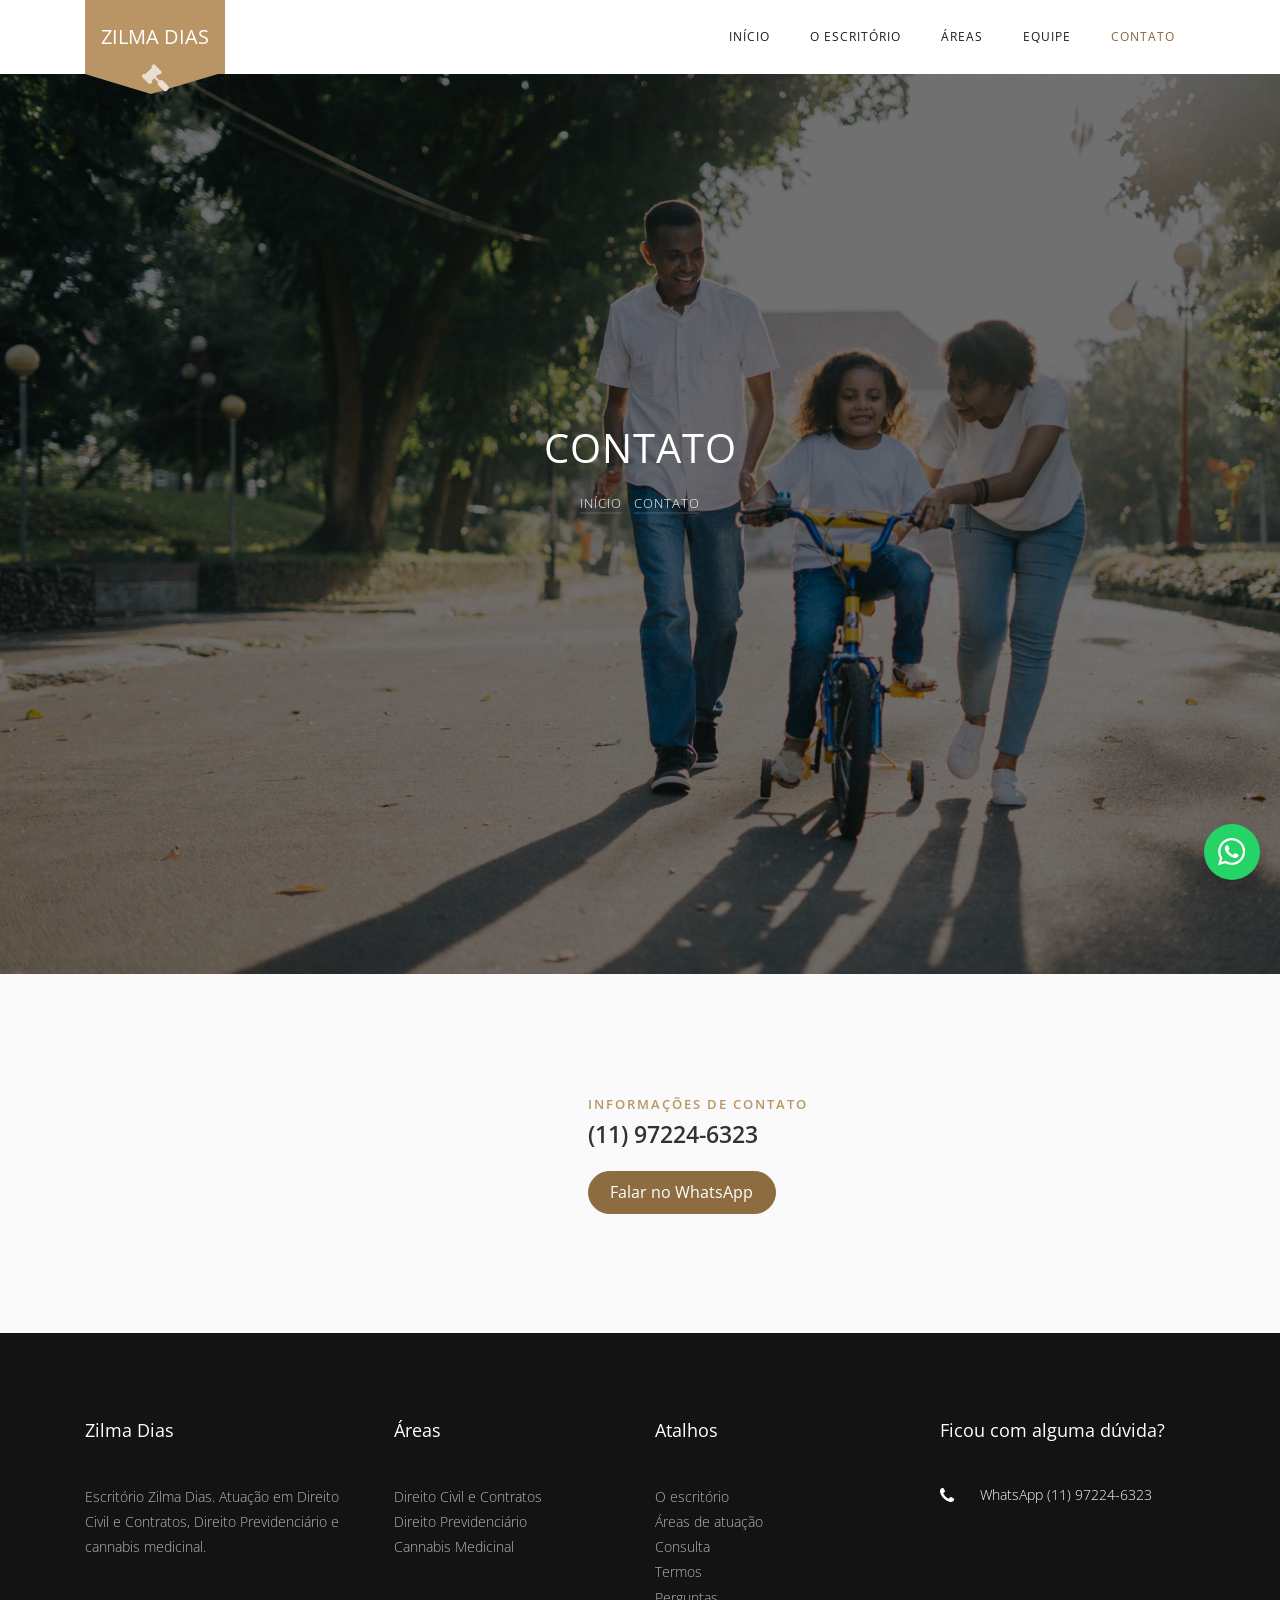
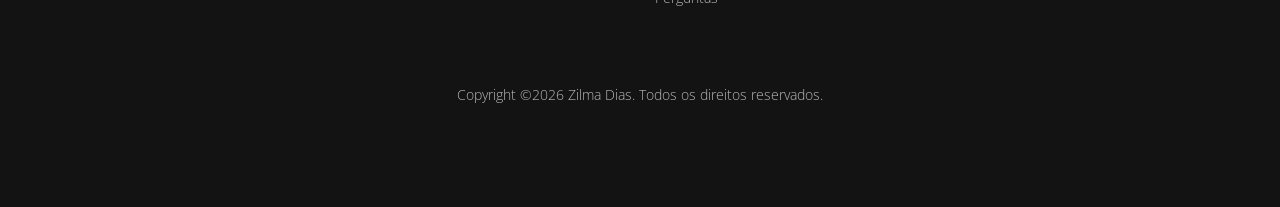
<file: contact.html>
<!DOCTYPE html>
<html lang="pt-BR">
  <head><link rel="dns-prefetch" href="https://cdnjs.cloudflare.com">
    <meta charset="utf-8">
    <meta name="viewport" content="width=device-width, initial-scale=1">
    <title>Zilma Dias | Contato</title>
    <meta name="description" content="Zilma Dias atua em Direito Civil e Contratos, com atenção especial às questões de família; Direito Previdenciário (aposentadorias e benefícios do INSS, BPC/LOAS, salário-maternidade, pensão por morte e auxílio por incapacidade); e cannabis medicinal (habeas corpus preventivo para cultivo e orientação a pacientes e associações).">
    <meta name="keywords" content="direito civil, contratos, direito de família, divórcio, pensão alimentícia, guarda, direito previdenciário, aposentadoria, BPC, LOAS, salário-maternidade, pensão por morte, auxílio por incapacidade, cannabis medicinal, habeas corpus preventivo, cultivo medicinal, Zilma Dias">
    <link rel="icon" href="images/favicon.svg" type="image/svg+xml">
    <meta property="og:type" content="website">
    <meta property="og:site_name" content="Zilma Dias">
    <meta property="og:title" content="Zilma Dias | Contato">
    <meta property="og:description" content="Zilma Dias atua em Direito Civil e Contratos, com atenção especial às questões de família; Direito Previdenciário (aposentadorias e benefícios do INSS, BPC/LOAS, salário-maternidade, pensão por morte e auxílio por incapacidade); e cannabis medicinal (habeas corpus preventivo para cultivo e orientação a pacientes e associações).">
    <meta property="og:image" content="images/favicon.svg">
    <meta property="og:image:width" content="1200">
    <meta property="og:image:height" content="630">
    <meta property="og:image:alt" content="Zilma Dias: advocacia pela sua liberdade">
    <meta property="og:locale" content="pt_BR">
    <meta name="twitter:card" content="summary_large_image">
    <meta name="twitter:title" content="Zilma Dias | Contato">
    <meta name="twitter:description" content="Zilma Dias atua em Direito Civil e Contratos, com atenção especial às questões de família; Direito Previdenciário (aposentadorias e benefícios do INSS, BPC/LOAS, salário-maternidade, pensão por morte e auxílio por incapacidade); e cannabis medicinal (habeas corpus preventivo para cultivo e orientação a pacientes e associações).">
    <meta name="twitter:image" content="images/favicon.svg">
    <link rel="preload" as="image" href="images/hero-consulta.jpg?v=4" type="image/jpeg" fetchpriority="high">
    <script>document.documentElement.classList.add('kit-reveal-on')</script>
    <link rel="stylesheet" href="vendor/swiper/14.3.0/swiper-bundle.min.css?v=3.0.2" fetchpriority="high">
    <link rel="stylesheet" href="vendor/jarallax/3.1.0/jarallax.min.css?v=3.0.2" fetchpriority="high">
    <link rel="stylesheet" href="css/style.min.css?v=3.0.2">
    <link rel="stylesheet" href="css/paleta.css">
    <link rel="stylesheet" href="css/whatsapp.css?v=5">
    <link rel="stylesheet" href="css/topo.css?v=2">
    <link rel="stylesheet" href="css/faixa.css?v=13">
  </head>
  <body>
    <a class="visually-hidden-focusable skip-link" href="#main">Ir para o conteúdo</a>

	  <nav class="navbar navbar-expand-lg navbar-dark ftco_navbar bg-dark ftco-navbar-light" id="ftco-navbar">
	    <div class="container">
	      <a class="navbar-brand" href="index.html#inicio"><span class="icon-gavel" aria-hidden="true"></span>Zilma Dias</a>
	      <button class="navbar-toggler" type="button" data-bs-toggle="collapse" data-bs-target="#ftco-nav" aria-controls="ftco-nav" aria-expanded="false">
	        <span class="oi oi-menu" aria-hidden="true"></span> Menu
	      </button>
	      <div class="collapse navbar-collapse" id="ftco-nav">
	        <ul class="navbar-nav ms-auto">
	        	<li class="nav-item"><a href="index.html#inicio" class="nav-link">Início</a></li>
	        	<li class="nav-item"><a href="about.html#escritorio" class="nav-link">O escritório</a></li>
	        	<li class="nav-item"><a href="index.html#areas" class="nav-link">Áreas</a></li>
	        	<li class="nav-item"><a href="index.html#equipe" class="nav-link">Equipe</a></li>
	        	<li class="nav-item active"><a href="index.html#contato" class="nav-link">Contato</a></li>
	        </ul>
	      </div>
	    </div>
	  </nav>
    <!-- END nav -->
    <main id="main">

    <section class="home-slider js-fullheight">
      <div class="slider-item js-fullheight" style="background-image: url('images/hero-consulta.jpg?v=4');">
      	<div class="overlay"></div>
        <div class="container">
          <div class="row slider-text justify-content-center align-items-center">
            <div class="col-md-7 col-sm-12 text-center">
            	<h1 class="mb-3 mt-5 bread">Contato</h1>
	            <p class="breadcrumbs"><span class="me-2"><a href="index.html">Início</a></span> <span>Contato</span></p>
            </div>
          </div>
        </div>
      </div>
    </section>

		<section class="ftco-section ftc-no-pb ftc-no-pt bg-light" id="contato">
			<div class="container">
				<div class="row g-0">

					<div class="col-md-5 kit-map" id="map" data-map-title="Mapa do escritório Zilma Dias">
          <iframe class="kit-map__frame" title="Mapa do escritório" src="https://maps.google.com/maps?q=-23.5069408,-46.6270458&amp;hl=pt-BR&amp;z=17&amp;output=embed" loading="lazy" referrerpolicy="no-referrer-when-downgrade" allowfullscreen></iframe>
					</div>

					<div class="col-md-7 wrap-about ftco-animate">
	          <div class="contato-copy">
	            <div class="heading-section">
		          	<span class="subheading">Informações de contato</span>
		            <h2>(11) 97224-6323</h2>
	            </div>
	          	<div class="info-contact">
	          		<p><a class="btn btn-primary" href="https://wa.me/5511972246323">Falar no WhatsApp</a></p>
	          	</div>
						</div>
					</div>
				</div>
			</div>
		</section>

    </main>
    <footer class="ftco-footer ftco-bg-dark ftco-section">
      <div class="container">
        <div class="row mb-5 d-flex">
          <div class="col-md">
            <div class="ftco-footer-widget mb-4">
              <h2 class="ftco-heading-2">Zilma Dias</h2>
              <p>Escritório Zilma Dias. Atuação em Direito Civil e Contratos, Direito Previdenciário e cannabis medicinal.</p>
            </div>
          </div>
          <div class="col-md">
            <div class="ftco-footer-widget mb-4 ms-md-4">
              <h2 class="ftco-heading-2">Áreas</h2>
              <ul class="list-unstyled">
                <li><a href="index.html#areas">Direito Civil e Contratos</a></li>
                <li><a href="index.html#areas">Direito Previdenciário</a></li>
                <li><a href="index.html#areas">Cannabis Medicinal</a></li>
              </ul>
            </div>
          </div>
          <div class="col-md">
             <div class="ftco-footer-widget mb-4">
              <h2 class="ftco-heading-2">Atalhos</h2>
              <ul class="list-unstyled">
                <li><a href="about.html#escritorio">O escritório</a></li>
                <li><a href="index.html#areas">Áreas de atuação</a></li>
                <li><a href="index.html#contato">Consulta</a></li>
                <li><a href="about.html">Termos</a></li>
                <li><a href="contact.html">Perguntas</a></li>
              </ul>
            </div>
          </div>
          <div class="col-md">
            <div class="ftco-footer-widget mb-4">
            	<h2 class="ftco-heading-2">Ficou com alguma dúvida?</h2>
            	<div class="block-23 mb-3">
	              <ul>
	                <li><a href="https://wa.me/5511972246323"><span class="icon icon-phone" aria-hidden="true"></span><span class="text">WhatsApp (11) 97224-6323</span></a></li>
	              </ul>
	            </div>
            </div>
          </div>
        </div>
        <div class="row">
          <div class="col-md-12 text-center">
            <p>
  Copyright &copy;<span class="js-year">2026</span> Zilma Dias. Todos os direitos reservados.
  </p>
          </div>
        </div>
      </div>
    </footer>
  <script src="vendor/bootstrap/5.3.8/js/bootstrap.bundle.min.js?v=3.0.2"></script>
  <script src="vendor/swiper/14.3.0/swiper-bundle.min.js?v=3.0.2"></script>
  <script src="vendor/jarallax/3.1.0/jarallax.min.js?v=3.0.2"></script>
  <script src="js/main.min.js?v=3.0.2"></script>
  <script src="js/faixa.js?v=11"></script>
    <button type="button" class="back-to-top" aria-label="Voltar ao topo"><svg viewBox="0 0 24 24" aria-hidden="true" focusable="false"><path fill="currentColor" d="M12 5.5l7 7-1.4 1.4L13 9.3V19h-2V9.3L6.4 13.9 5 12.5l7-7z"/></svg></button>
  <a class="whatsapp-float" href="https://wa.me/5511972246323" aria-label="WhatsApp"><svg class="whatsapp-icon" viewBox="0 0 24 24" aria-hidden="true" focusable="false"><path fill="currentColor" d="M17.472 14.382c-.297-.149-1.758-.867-2.03-.967-.273-.099-.471-.148-.67.15-.197.297-.767.966-.94 1.164-.173.199-.347.223-.644.075-.297-.15-1.255-.463-2.39-1.475-.883-.788-1.48-1.761-1.653-2.059-.173-.297-.018-.458.13-.606.134-.133.298-.347.446-.52.149-.174.198-.298.298-.497.099-.198.05-.371-.025-.52-.075-.149-.669-1.612-.916-2.207-.242-.579-.487-.5-.669-.51-.173-.008-.371-.01-.57-.01-.198 0-.52.074-.792.372-.272.297-1.04 1.016-1.04 2.479 0 1.462 1.065 2.875 1.213 3.074.149.198 2.096 3.2 5.077 4.487.709.306 1.262.489 1.694.625.712.227 1.36.195 1.871.118.571-.085 1.758-.719 2.006-1.413.248-.694.248-1.289.173-1.413-.074-.124-.272-.198-.57-.347m-5.421 7.403h-.004a9.87 9.87 0 01-5.031-1.378l-.361-.214-3.741.982.998-3.648-.235-.374a9.86 9.86 0 01-1.51-5.26c.001-5.45 4.436-9.884 9.888-9.884 2.64 0 5.122 1.03 6.988 2.898a9.825 9.825 0 012.893 6.994c-.003 5.45-4.435 9.884-9.885 9.884m8.413-18.297A11.815 11.815 0 0012.05 0C5.495 0 .16 5.335.157 11.892c0 2.096.547 4.142 1.588 5.945L.057 24l6.305-1.654a11.882 11.882 0 005.683 1.448h.005c6.554 0 11.89-5.335 11.893-11.893a11.821 11.821 0 00-3.48-8.413z"/></svg></a>
  <script src="js/topo.js?v=2"></script>
</body>
</html>
</file>
<file: css/paleta.css>
:root,
[data-bs-theme="light"] {
  --bs-primary: #b99566;
  --bs-primary-rgb: 185, 149, 102;
  --bs-primary-text-emphasis: rgb(29.0196078431%, 23.3725490196%, 16%);
  --bs-primary-bg-subtle: rgb(94.5098039216%, 91.6862745098%, 88%);
  --bs-primary-border-subtle: rgb(89.0196078431%, 83.3725490196%, 76%);
  --bs-link-color: #b99566;
  --bs-link-color-rgb: 185, 149, 102;
  --bs-link-hover-color: rgb(58.0392156863%, 46.7450980392%, 32%);
  --bs-link-hover-color-rgb: 148, 119, 82;
  --marca: #b99566;
  --marca-escura: #8a6a3e;
  --marca-hover: #6f5430;
}

.navbar-brand {
  background: var(--marca) !important;
}

.navbar-brand:after {
  border-color: var(--marca) transparent transparent transparent !important;
}

.heading-section .subheading,
.ftco-navbar-light .navbar-nav > .nav-item > .nav-link:hover,
.ftco-navbar-light.scrolled.awake .nav-item.active > .nav-link,
.ftco-navbar-light.scrolled.awake .nav-link:hover {
  color: var(--marca) !important;
}

#map .map-pin {
  background: var(--marca) !important;
}

#map .kit-map__actions a {
  color: #fff !important;
}
</file>
<file: css/whatsapp.css>
.whatsapp-icon {
  display: block;
  width: 1.35rem;
  height: 1.35rem;
  flex: 0 0 auto;
  aspect-ratio: 1;
  overflow: visible;
}

.whatsapp-float {
  position: fixed;
  right: 1.25rem;
  bottom: 1.25rem;
  z-index: 1080;
  display: flex;
  align-items: center;
  justify-content: center;
  width: 3.5rem;
  height: 3.5rem;
  padding: 0;
  aspect-ratio: 1;
  border-radius: 50%;
  background: #25d366;
  color: #fff;
  text-decoration: none;
  line-height: 0;
  overflow: hidden;
  box-shadow: 0 8px 24px rgba(0, 0, 0, 0.28);
}

.whatsapp-float .whatsapp-icon {
  width: 1.7rem;
  height: 1.7rem;
}

.ftco-footer-social a[aria-label="WhatsApp"] {
  display: flex !important;
  float: none;
  align-items: center;
  justify-content: center;
  width: 50px;
  height: 50px;
  padding: 0;
  line-height: 0;
  color: #25d366;
}

.ftco-footer-social a[aria-label="WhatsApp"] .whatsapp-icon {
  position: absolute;
  top: 50%;
  left: 50%;
  width: 1.35rem;
  height: 1.35rem;
  transform: translate(-50%, -50%);
}
</file>
<file: css/topo.css>
.back-to-top {
  position: fixed;
  right: 1.25rem;
  bottom: 5.35rem;
  z-index: 1075;
  display: flex;
  align-items: center;
  justify-content: center;
  width: 3rem;
  height: 3rem;
  padding: 0;
  border: 0;
  border-radius: 50%;
  background: var(--marca, #b99566);
  color: #fff;
  cursor: pointer;
  line-height: 0;
  box-shadow: 0 8px 24px rgba(0, 0, 0, 0.22);
  opacity: 0;
  visibility: hidden;
  pointer-events: none;
  transform: translateY(0.5rem);
  transition: opacity 0.2s ease, visibility 0.2s ease, transform 0.2s ease, background-color 0.2s ease;
}

.back-to-top.is-visible {
  opacity: 1;
  visibility: visible;
  pointer-events: auto;
  transform: translateY(0);
}

.back-to-top:hover,
.back-to-top:focus-visible {
  background: var(--marca-escura, #8a6a3e);
  color: #fff;
  outline: none;
}

.back-to-top:focus-visible {
  box-shadow: 0 0 0 3px rgba(185, 149, 102, 0.45), 0 8px 24px rgba(0, 0, 0, 0.22);
}

.back-to-top svg {
  display: block;
  width: 1.25rem;
  height: 1.25rem;
}

@media (max-width: 575.98px) {
  .back-to-top {
    right: 1rem;
    bottom: 5.1rem;
    width: 2.75rem;
    height: 2.75rem;
  }
}

@media (prefers-reduced-motion: reduce) {
  .back-to-top {
    transition: none;
  }
}
</file>
<file: css/faixa.css>
html {
  scroll-behavior: smooth;
}

/* Bootstrap usa overflow-x:clip; forçar eixo Y rolável evita âncora “morta”. */
html,
body {
  overflow-x: clip;
  overflow-y: auto;
}

/* View Transition em navegação cross-page quebrava links com #hash no preview. */
@supports (view-transition-name: none) {
  ::view-transition-old(root),
  ::view-transition-new(root) {
    animation-duration: 0.28s;
    animation-timing-function: ease;
  }
}

@supports not (view-transition-name: none) {
  body {
    animation: page-enter 0.28s ease;
  }

  html.is-leaving body {
    animation: page-leave 0.18s ease forwards;
  }
}

@keyframes page-enter {
  from {
    opacity: 0;
  }

  to {
    opacity: 1;
  }
}

@keyframes page-leave {
  to {
    opacity: 0;
  }
}

#inicio,
#escritorio,
#areas,
#equipe,
#contato {
  scroll-margin-top: 7rem;
}

#areas.ftco-section {
  padding-top: 3em;
  padding-bottom: 3em;
}

#equipe.ftco-section {
  margin-top: 2.4rem !important;
  padding-top: 4.8em;
}

.navbar-brand .icon-gavel {
  display: inline-block;
  transform-origin: 72% 82%;
}

.navbar-brand .icon-gavel.is-striking {
  animation: gavel-strike 2.15s cubic-bezier(0.22, 0.61, 0.36, 1) 1 both;
}

@keyframes gavel-strike {
  0% {
    transform: translate(-50%) rotate(0deg);
  }

  10% {
    transform: translate(-50%) rotate(-52deg);
  }

  16% {
    transform: translate(-50%) rotate(18deg);
  }

  22% {
    transform: translate(-50%) rotate(-8deg);
  }

  28% {
    transform: translate(-50%) rotate(0deg);
  }

  38% {
    transform: translate(-50%) rotate(-52deg);
  }

  44% {
    transform: translate(-50%) rotate(18deg);
  }

  50% {
    transform: translate(-50%) rotate(-8deg);
  }

  56% {
    transform: translate(-50%) rotate(0deg);
  }

  66% {
    transform: translate(-50%) rotate(-52deg);
  }

  72% {
    transform: translate(-50%) rotate(18deg);
  }

  78% {
    transform: translate(-50%) rotate(-8deg);
  }

  86%,
  100% {
    transform: translate(-50%) rotate(0deg);
  }
}

@media (prefers-reduced-motion: reduce) {
  html {
    scroll-behavior: auto;
  }

  @view-transition {
    navigation: none;
  }

  body,
  html.is-leaving body,
  .navbar-brand .icon-gavel {
    animation: none;
  }
}

.equipe-foto,
.equipe-vaga,
#equipe .person .img {
  background-position: center top;
  background-size: cover;
}

#equipe .person .img {
  width: 100%;
  min-height: 22rem;
}

.equipe-vaga {
  background-color: #e7e2d8;
  background-image: none;
}

.row:has(#map) {
  align-items: stretch;
}

#map.kit-map {
  --kit-map-min-height: 19.6rem;
  position: relative;
  min-height: 19.6rem;
}

#contato .wrap-about {
  display: flex;
  flex-direction: column;
  justify-content: center;
  padding: 1.75rem 1.5rem !important;
}

#contato .contato-copy {
  display: flex;
  flex-direction: column;
  align-items: flex-start;
  width: 100%;
  max-width: 28rem;
}

#contato .wrap-about .heading-section {
  margin: 0 0 1rem !important;
  padding: 0 !important;
}

#contato .wrap-about .heading-section h2 {
  margin: 0.15rem 0 0 !important;
  font-size: 1.45rem;
  line-height: 1.3;
  font-weight: 600;
}

#contato .info-contact {
  margin: 0 !important;
  display: flex;
  flex-direction: column;
  align-items: flex-start;
  gap: 0.2rem;
}

#contato .info-contact p {
  margin: 0;
}

#contato .info-contact h3 {
  margin: 0.85rem 0 0.15rem;
  font-size: 1.05rem;
}

#contato .info-contact .btn {
  display: inline-flex;
  align-items: center;
  justify-content: center;
  margin: 0.35rem 0 0;
  padding: 0.7rem 1.35rem;
  line-height: 1.2;
}

@media (min-width: 768px) {
  #map.kit-map {
    min-height: 22.4rem;
    height: 22.4rem;
    max-height: 22.4rem;
  }

  #contato .wrap-about {
    height: 22.4rem;
    padding: 1.5rem 2rem 1.5rem 2.5rem !important;
  }
}

.kit-map__frame {
  position: absolute;
  inset: 0;
  display: block;
  width: 100%;
  height: 100%;
  border: 0;
}

.escritorio-texto {
  min-height: 60vh;
  display: flex;
  flex-direction: column;
  justify-content: center;
  margin-left: auto;
  margin-right: auto;
  text-align: center;
  padding: 4rem 1.5rem 5rem;
}

.escritorio-texto h2 {
  margin-bottom: 1.5rem;
}

.area-banner {
  position: relative;
  background: #141414;
}

.area-banner .swiper {
  position: relative;
}

.area-banner__slide {
  position: relative;
  min-height: 22rem;
  display: flex;
  align-items: center;
  background-position: center;
  background-size: cover;
  color: #fff;
}

.area-banner__veil {
  position: absolute;
  inset: 0;
  background: rgba(10, 10, 10, 0.62);
}

.area-banner__content {
  position: relative;
  z-index: 1;
  padding: 4.5rem 1rem;
  max-width: 40rem;
}

.area-banner__kicker {
  margin: 0 0 0.5rem;
  letter-spacing: 0.18em;
  text-transform: uppercase;
  font-size: 0.75rem;
}

.area-banner__content h2 {
  color: #fff;
  margin-bottom: 0.75rem;
}

.area-banner__prev,
.area-banner__next {
  position: absolute;
  top: 50%;
  z-index: 2;
  transform: translateY(-50%);
  width: 2.75rem;
  height: 2.75rem;
  border: 1px solid rgba(255, 255, 255, 0.75);
  border-radius: 50%;
  background: transparent;
  color: #fff;
  font-size: 1.5rem;
  line-height: 1;
}

.area-banner__prev {
  left: 1rem;
}

.area-banner__next {
  right: 1rem;
}

.area-banner__dots {
  position: absolute;
  z-index: 2;
  left: 0;
  right: 0;
  bottom: 1.25rem;
  display: flex;
  justify-content: center;
  gap: 0.5rem;
}

.area-banner__dots .swiper-pagination-bullet {
  width: 0.55rem;
  height: 0.55rem;
  border-radius: 50%;
  background: rgba(255, 255, 255, 0.45);
  opacity: 1;
}

.area-banner__dots .swiper-pagination-bullet-active {
  background: #fff;
}

@media (max-width: 767.98px) {
  .area-banner__slide {
    min-height: 18rem;
  }

  .area-banner__prev,
  .area-banner__next {
    display: none;
  }

  /* Home: hero preenche a tela; evita crop “só uma faixa” da foto */
  #inicio.home-slider,
  #inicio.home-slider .js-fullheight,
  #inicio .slider-item {
    height: 100svh !important;
    min-height: 100svh !important;
    max-height: none !important;
  }

  #inicio .slider-item {
    background-size: cover !important;
    background-position: center center !important;
    background-repeat: no-repeat !important;
  }

  /* Cards de áreas: largura total, altura proporcional no mobile */
  #areas .block-20 {
    width: 100%;
    height: auto;
    min-height: 14rem;
    aspect-ratio: 16 / 10;
    background-size: cover !important;
    background-position: center center !important;
  }
}
</file>
